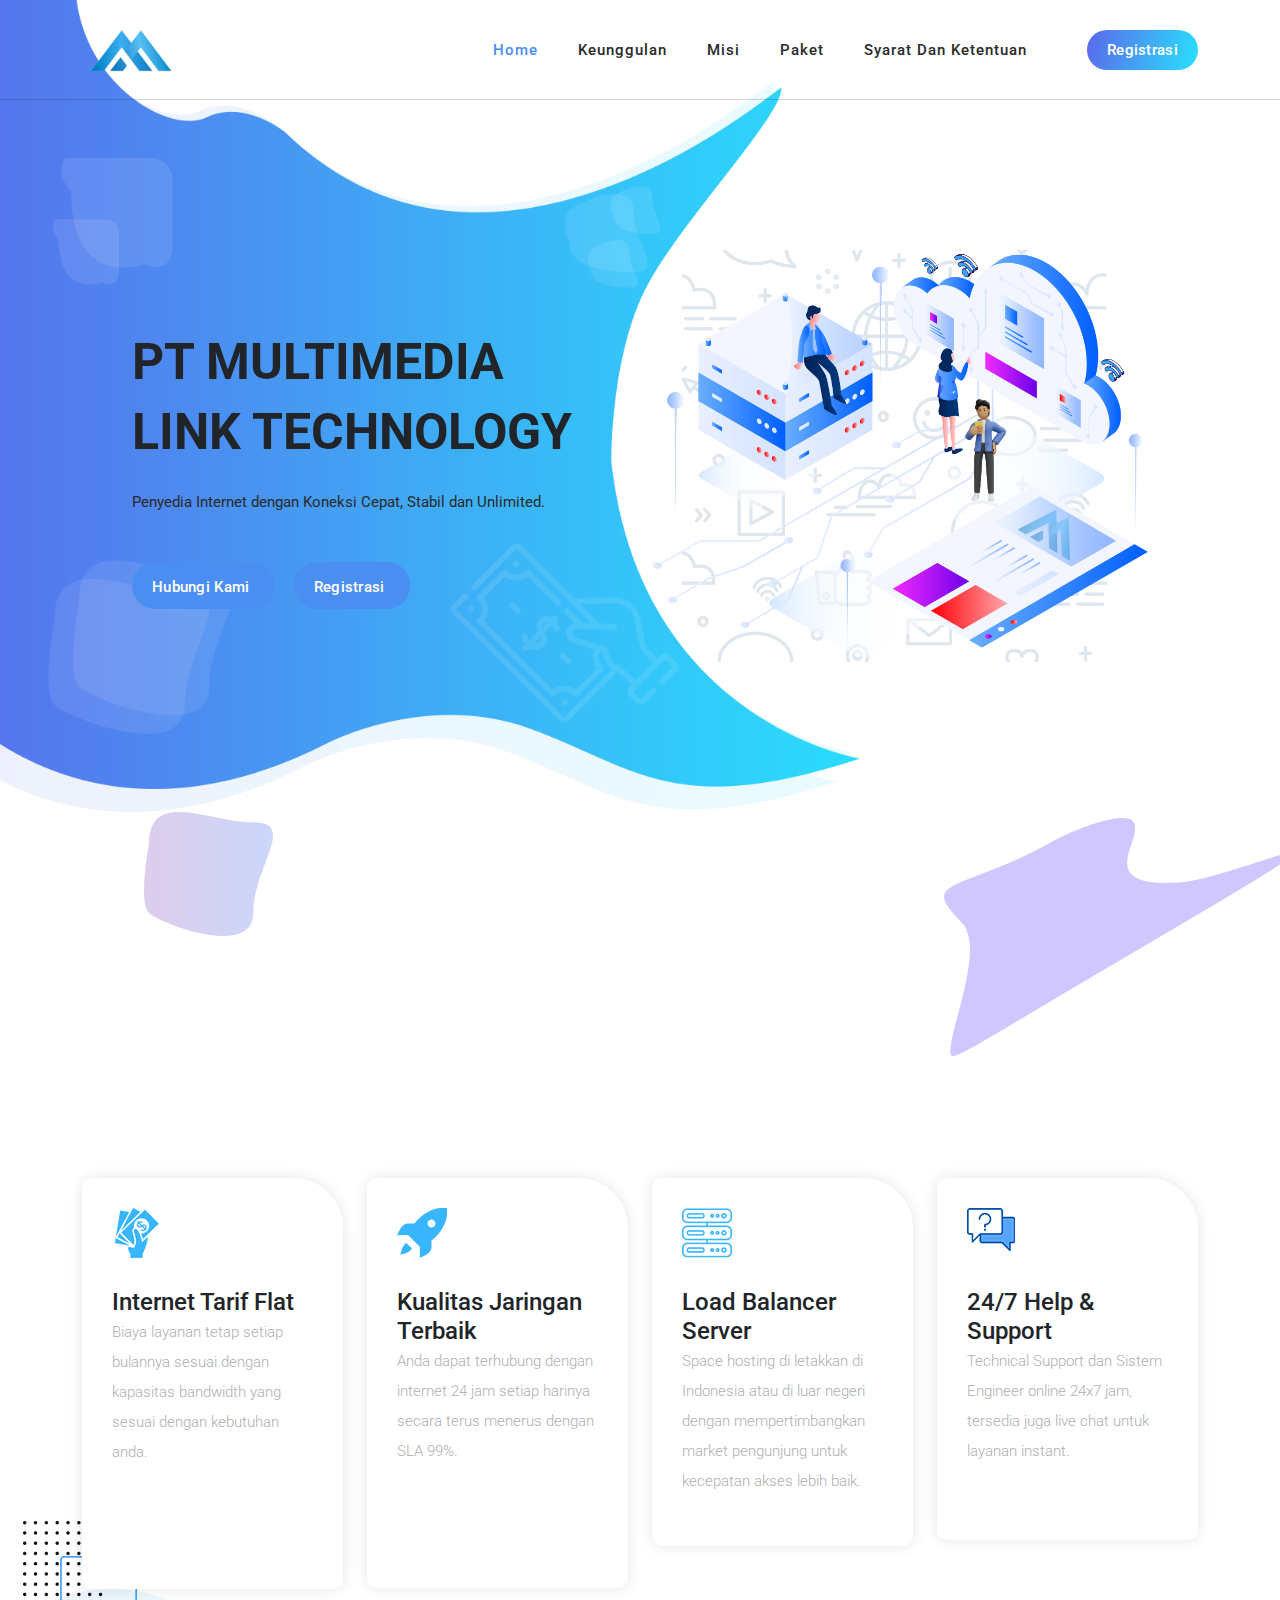
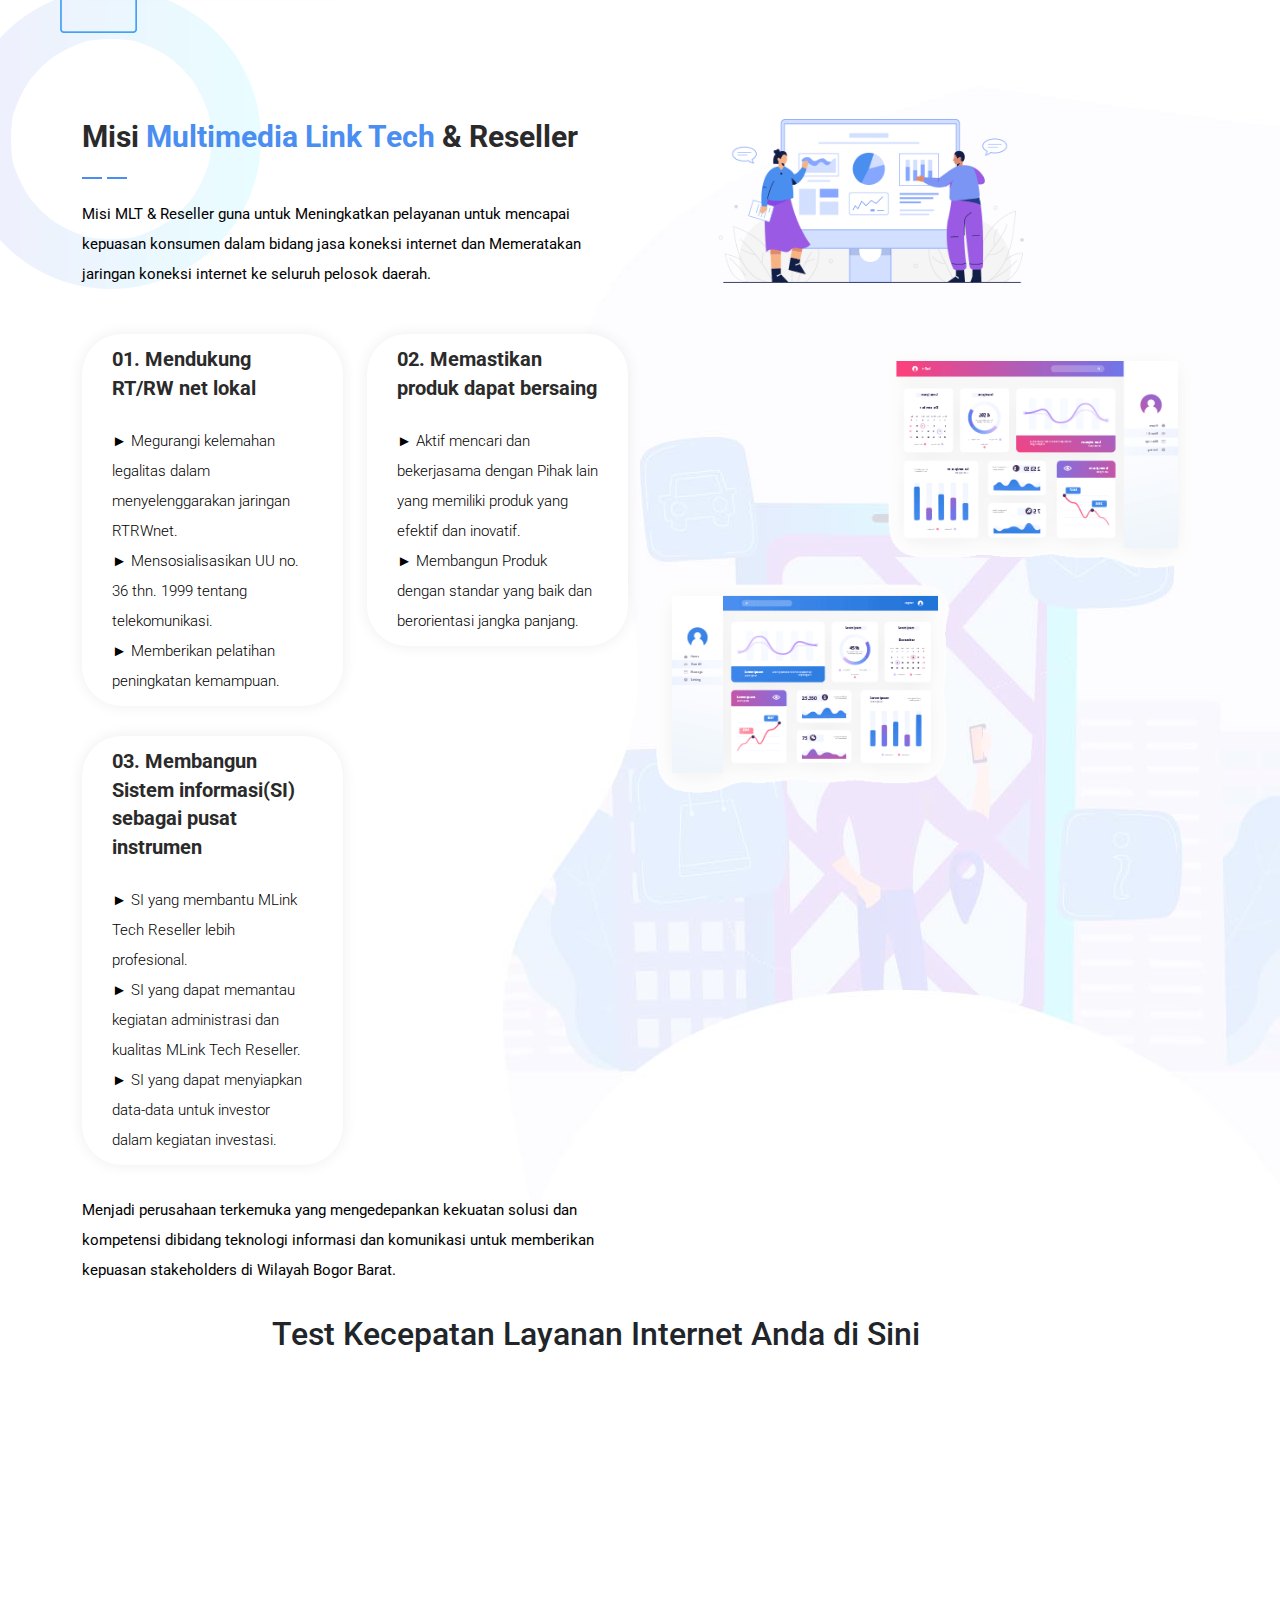
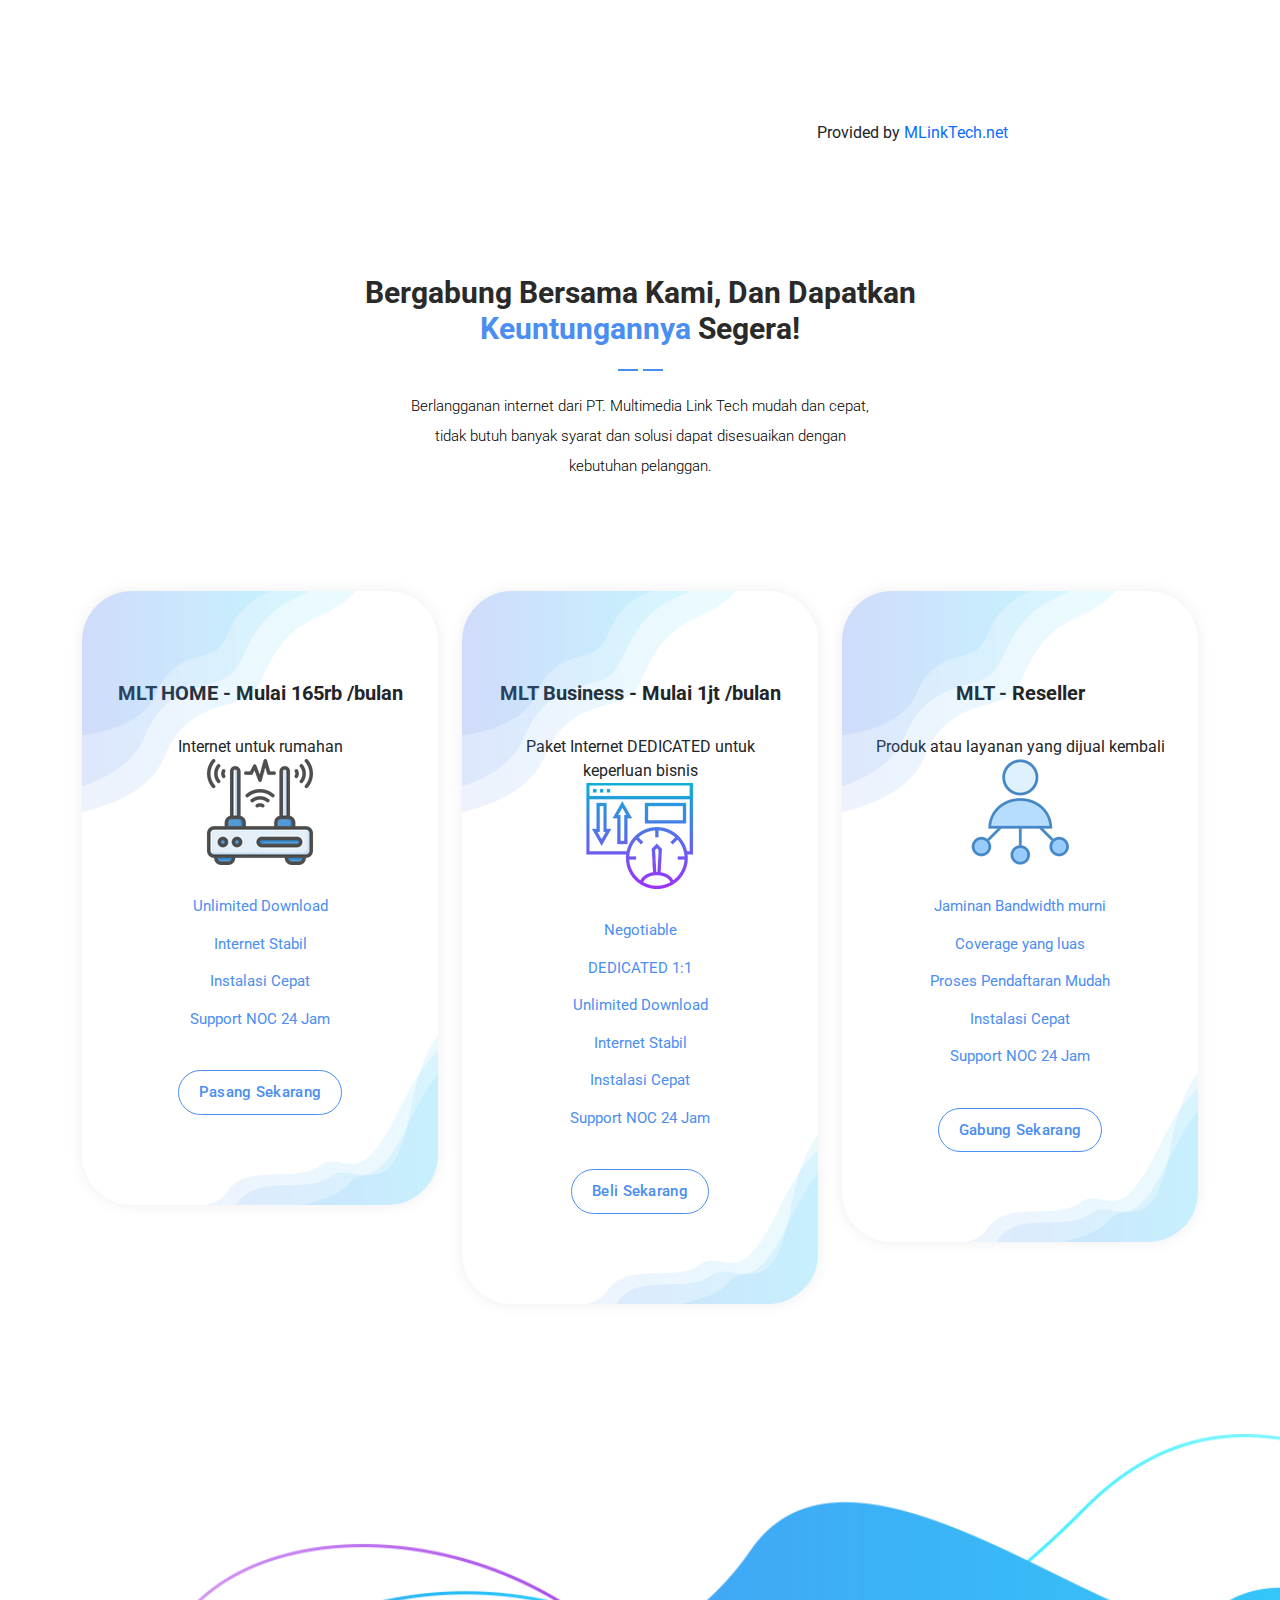
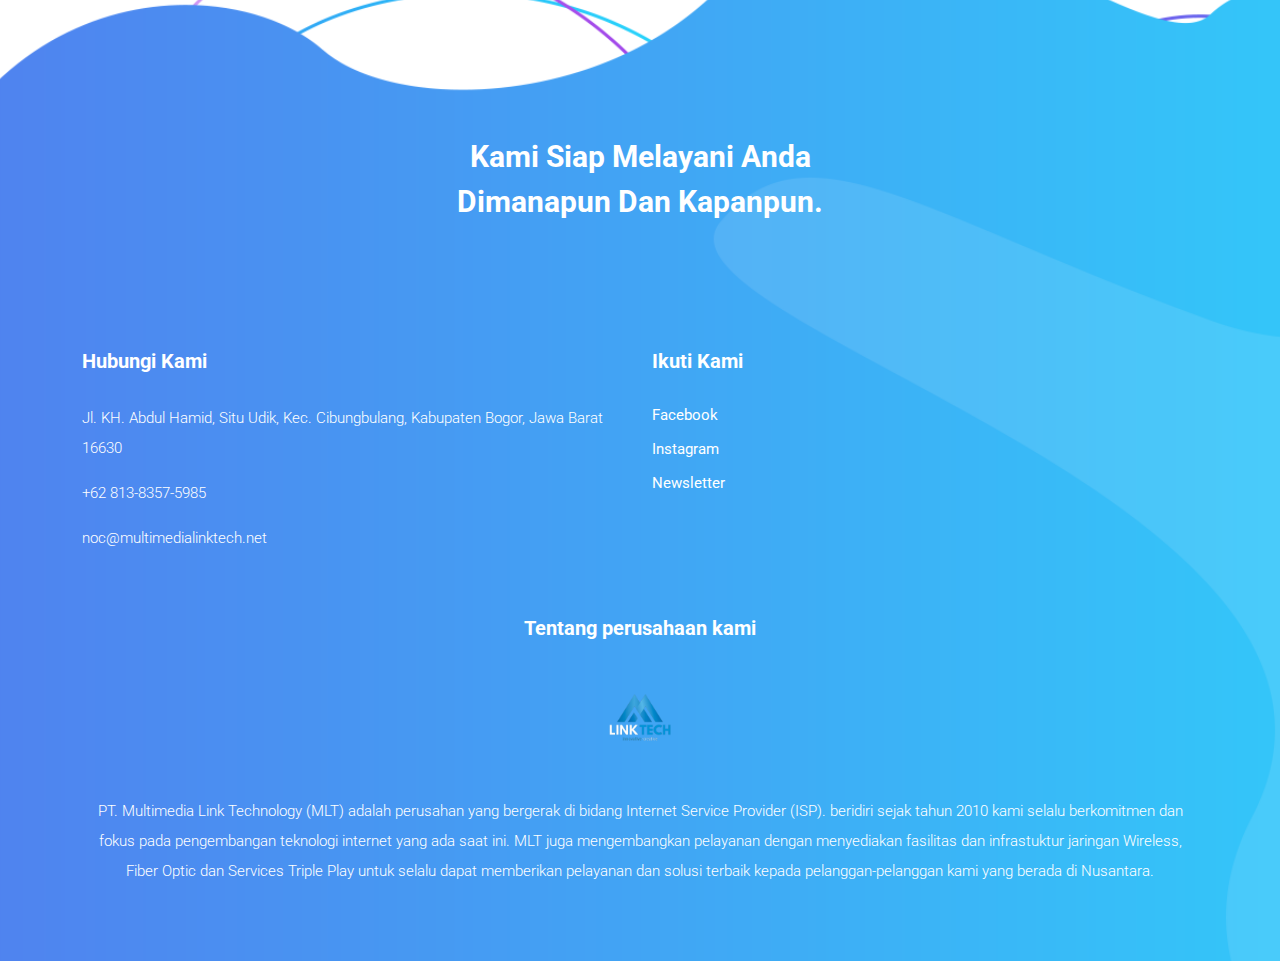
<file: index.html>
<!DOCTYPE html>
<html lang="en">

  <head>

    <meta charset="UTF-8">
    <meta name="viewport" content="width=device-width, initial-scale=1, shrink-to-fit=no">
    <meta name="description" content="">
    <meta name="author" content="">
    <link href="assets/images/logo1.png" rel="icon" type="image/x-icon" />
    <link rel="preconnect" href="https://fonts.googleapis.com">
    <link rel="preconnect" href="https://fonts.gstatic.com" crossorigin>
    <link href="https://fonts.googleapis.com/css2?family=Roboto:wght@100;300;400;500;700;900&display=swap" rel="stylesheet">

    <title>PT MULTIMEDIA LINK TECH</title>

    <!-- Bootstrap core CSS -->
    <link href="vendor/bootstrap/css/bootstrap.min.css" rel="stylesheet">


    <!-- Additional CSS Files -->
    <link rel="stylesheet" href="https://use.fontawesome.com/releases/v5.8.1/css/all.css" integrity="sha384-50oBUHEmvpQ+1lW4y57PTFmhCaXp0ML5d60M1M7uH2+nqUivzIebhndOJK28anvf" crossorigin="anonymous">
    <link rel="stylesheet" href="assets/css/templatemo-chain-app-dev.css">
    <link rel="stylesheet" href="assets/css/animated.css">
    <link rel="stylesheet" href="assets/css/owl.css">

  </head>

<body>

  <!-- ***** Preloader Start ***** -->
  <div id="js-preloader" class="js-preloader">
    <div class="preloader-inner">
      <span class="dot"></span>
      <div class="dots">
        <span></span>
        <span></span>
        <span></span>
      </div>
    </div>
  </div>
  <!-- ***** Preloader End ***** -->

  <!-- ***** Header Area Start ***** -->
  <header class="header-area header-sticky wow slideInDown" data-wow-duration="0.75s" data-wow-delay="0s">
    <div class="container">
      <div class="row">
        <div class="col-12">
          <nav class="main-nav">
            <!-- ***** Logo Start ***** -->
            <a href="https://multimedialinktech.github.io/reseller/index.html" class="logo">
              <img src="assets/images/logo2.png" alt="Multimedia Link Technology">
            </a>
            <!-- ***** Logo End ***** -->
            <!-- ***** Menu Start ***** -->
            <ul class="nav">
              <li class="scroll-to-section"><a href="#top" class="active">Home</a></li>
              <li class="scroll-to-section"><a href="#keunggulan">Keunggulan</a></li>
              <li class="scroll-to-section"><a href="#misi">Misi</a></li>
              <li class="scroll-to-section"><a href="#paket">Paket</a></li>
              <li class="scroll-to-section"><a href="sdk.html">Syarat dan Ketentuan</a></li>
              <li><div class="gradient-button"><a id="modal_trigger" href="#modal"><i class="fa fa-sign-in-alt"></i> Registrasi</a></div></li> 
            </ul>        
            <a class='menu-trigger'>
                <span>Menu</span>
            </a>
            <!-- ***** Menu End ***** -->
          </nav>
        </div>
      </div>
    </div>
  </header>
  <!-- ***** Header Area End ***** -->
  
  <div id="modal" class="popupContainer" style="display:none;">
    <div class="popupHeader">
        <span class="header_title">Registrasi</span>
        <span class="modal_close"><i class="fa fa-times"></i></span>
    </div>

    <section class="popupBody">
        <!-- Social Login -->
        <div class="social_login">
            <div class="">
                <a href="form.html" class="social_box fb">
                    <span class="icon"><i class="fas fa-home"></i></span>
                    <span class="icon_title">Paket Rumahan</span>

                </a>
                
                <a href="/formddct.html" class="social_box fb">
                    <span class="icon"><i class="fas fa-business-time"></i></span>
                    <span class="icon_title">Pakes Bisnis</span>

                </a>

                <a href="form.html" class="social_box fb">
                    <span class="icon"><i class="fas fa-satellite-dish"></i></span>
                    <span class="icon_title">Reseller</span>
                </a>
            </div>

            
        </div>
        
    </section>
</div>

  <div class="main-banner wow fadeIn" id="top" data-wow-duration="1s" data-wow-delay="0.5s">
    <div class="container">
      <div class="row">
        <div class="col-lg-12">
          <div class="row">
            <div class="col-lg-6 align-self-center">
              <div class="left-content show-up header-text wow fadeInLeft" data-wow-duration="1s" data-wow-delay="1s">
                <div class="row">
                  <div class="col-lg-12">
                      <br>
                    <h2>PT MULTIMEDIA LINK TECHNOLOGY</h2>
                    <p>Penyedia Internet dengan Koneksi Cepat, Stabil dan Unlimited.</p>
                  </div>
                  <div class="col-lg-12">
                    <div class="white-button first-button scroll-to-section">
                      <a href="https://wa.me/6281383575985">Hubungi Kami <i class="fab fas fa-phone"></i></a>
                    </div>
                    <div class="white-button scroll-to-section">
                      <a href="form.html">Registrasi <i class="fab fas fa-user-plus"></i></a>
                    </div>
                  </div>
                </div>
              </div>
            </div>
            <div class="col-lg-6">
              <div class="right-image wow fadeInRight" data-wow-duration="1s" data-wow-delay="0.5s">
                <img src="assets/images/hp4.png" alt="yang download anak monyet">
              </div>
            </div>
          </div>
        </div>
      </div>
    </div>
  </div>

  <div id="keunggulan" class="services section">
    <div class="container">
      <div class="row">
        <div class="col-lg-8 offset-lg-2">
          <div class="section-heading  wow fadeInDown" data-wow-duration="1s" data-wow-delay="0.5s">
            <h4>Keunggulan yang didapat dengan bermitra bersama</h4><h4><em>PT. MLINK TECH</em></h4>
            <img src="assets/images/heading-line-dec.png" alt="">
            <p>Solusi Internet

Cepat, Berkelas, dan Cerdas untuk Aktivitas Tanpa Batas.</p>
          </div>
        </div>
      </div>
    </div>
    <div class="container">
      <div class="row">
        <div class="col-lg-3">
          <div class="service-item first-service">
            <div class="icon"></div>
            <h4>Internet Tarif Flat</h4>
            <p>Biaya layanan tetap setiap bulannya sesuai dengan kapasitas bandwidth yang sesuai dengan kebutuhan anda.</p>
            <div class="text-button">
              <br><br><br>
            </div>
          </div>
        </div>
        <div class="col-lg-3">
          <div class="service-item second-service">
            <div class="icon"></div>
            <h4>Kualitas Jaringan Terbaik</h4>
            <p>Anda dapat terhubung dengan internet 24 jam setiap harinya secara terus menerus dengan SLA 99%.</p>
            <div class="text-button">
              <br><br><br>
            </div>
          </div>
        </div>
        <div class="col-lg-3">
          <div class="service-item third-service">
            <div class="icon"></div>
            <h4>Load Balancer Server</h4>
            <p>Space hosting di letakkan di Indonesia atau di luar negeri dengan mempertimbangkan market pengunjung untuk kecepatan akses lebih baik.</p>
            <div class="text-button">
            </div>
          </div>
        </div>
        <div class="col-lg-3">
          <div class="service-item fourth-service">
            <div class="icon"></div>
            <h4>24/7 Help &amp; Support</h4>
            <p>Technical Support dan Sistem Engineer online 24x7 jam, tersedia juga live chat untuk layanan instant.</p>
            <div class="text-button">
              <br>
            </div>
          </div>
        </div>
      </div>
    </div>
  </div>

  <div id="misi" class="about-us section">
    <div class="container">
      <div class="row">
        <div class="col-lg-6 align-self-center">
          <div class="section-heading">
            <h4>Misi <em>Multimedia Link Tech</em> &amp; Reseller</h4>
            <img src="assets/images/heading-line-dec.png" alt="">
            <p style="color:black;"><strong>Misi MLT &amp; Reseller guna untuk Meningkatkan pelayanan untuk mencapai kepuasan konsumen dalam bidang jasa koneksi internet dan Memeratakan jaringan koneksi internet ke seluruh pelosok daerah.</strong></p>
          </div>
          <div class="row">
            <div class="col-lg-6">
              <div class="box-item">
                <h4><a href="#">01. Mendukung RT/RW net lokal</a></h4><br>
                <p style="color:black;">► Megurangi kelemahan legalitas dalam menyelenggarakan jaringan RTRWnet.</p>
                <p style="color:black;">► Mensosialisasikan UU no. 36 thn. 1999 tentang telekomunikasi.</p>
                <p style="color:black;">► Memberikan pelatihan peningkatan kemampuan.</p>
              </div>
            </div>
            <div class="col-lg-6">
              <div class="box-item">
                <h4><a href="#">02. Memastikan produk dapat bersaing</a></h4><br>
                <p style="color:black;">► Aktif mencari dan bekerjasama dengan Pihak lain yang memiliki produk yang efektif dan inovatif.</p>
                <p style="color:black;">► Membangun Produk dengan standar yang baik dan berorientasi jangka panjang.</p>
              </div>
            </div>
            <div class="col-lg-6">
              <div class="box-item">
                <h4><a href="#">03. Membangun Sistem informasi(SI) sebagai pusat instrumen</a></h4><br>
                <p style="color:black;">► SI yang membantu MLink Tech Reseller lebih profesional.</p>
                <p style="color:black;">► SI yang dapat memantau kegiatan administrasi dan kualitas MLink Tech Reseller.</p>
                <p style="color:black;">► SI yang dapat menyiapkan data-data untuk investor dalam kegiatan investasi.</p>
              </div>
            </div>
            
            <div class="col-lg-12">
              <p style="color:black;"><strong>Menjadi perusahaan terkemuka yang mengedepankan kekuatan solusi dan kompetensi dibidang teknologi informasi dan komunikasi untuk memberikan kepuasan stakeholders di Wilayah Bogor Barat.</strong></p>
              <div class="gradient-button">
                
              </div>
              
            </div>
          </div>
        </div>
        <div class="col-lg-6">
          <div class="right-image">
            <img src="assets/images/about-right-dec.png" alt="">
          </div>
        </div>
      </div>
    </div>
  </div>

    <div id="speedtest" class="speedtest">
    <div class="container">
      <div class="row">
        <div class="col-lg-8 offset-lg-2">
          <div class="section-heading">
              <h2 class="elementor-heading-title elementor-size-default">Test Kecepatan Layanan Internet Anda di Sini</h2>
              <!--OST Widget code start--><div style="text-align:right;"><div style="min-height:360px;"><div style="width:100%;height:0;padding-bottom:50%;position:relative;"><iframe style="border:none;position:absolute;top:0;left:0;width:100%;height:100%;min-height:360px;border:none;overflow:hidden !important;" src="//openspeedtest.com/speedtest"></iframe></div></div>Provided by <a href="https://reseller.multimedialinktech.net">MLinkTech.net</a></div><!-- OST Widget code end -->
          </div>
        </div>
      </div>
    </div>
  </div>
  
  <div id="paket" class="pricing-tables">
    <div class="container">
      <div class="row">
        <div class="col-lg-8 offset-lg-2">
          <div class="section-heading">
            <h4>Bergabung bersama kami, dan dapatkan <em>keuntungannya</em> segera!</h4>
            <img src="assets/images/heading-line-dec.png" alt="">
            <p style="color:black;">Berlangganan internet dari PT. Multimedia Link Tech mudah dan cepat, tidak butuh banyak syarat  dan solusi dapat disesuaikan dengan kebutuhan pelanggan.</p>
          </div>
        </div>
        <div class="col-lg-4">
          <div class="pricing-item-regular">
            <span class="price"></span>
            <h4>MLT HOME - Mulai 165rb /bulan</h4>
            <li>Internet untuk rumahan<li>
            <div class="icon">
              <img src="assets/images/modem2.png" alt="">
            </div>
            <ul>
              <li>Unlimited Download</li>
              <li>Internet Stabil</li>
              <li>Instalasi Cepat</li>
              <li>Support NOC 24 Jam</li>
            </ul>
            <div class="border-button">
              <a href="form.html">Pasang Sekarang</a>
            </div>
          </div>
        </div>
        <div class="col-lg-4">
          <div class="pricing-item-regular">
            <span class="price"></span>
            <h4>MLT Business - Mulai 1jt /bulan</h4>
            <li>Paket Internet DEDICATED untuk keperluan bisnis<li>
            <div class="icon">
              <img src="assets/images/dedi.png" alt="">
            </div>
            <ul>
              <li>Negotiable</li>
              <li>DEDICATED 1:1</li>
              <li>Unlimited Download</li>
              <li>Internet Stabil</li>
              <li>Instalasi Cepat</li>
              <li>Support NOC 24 Jam</li>
            </ul>
            <div class="border-button">
              <a href="/formddct.html">Beli Sekarang</a>
            </div>
          </div>
        </div>
        <div class="col-lg-4">
          <div class="pricing-item-regular">
            <span class="price"></span>
            <h4>MLT - Reseller</h4>
            <li>Produk atau layanan yang dijual kembali</li>
            <div class="icon">
              <img src="assets/images/resell.png" alt="">
            </div>
            <ul>
              <li>Jaminan Bandwidth murni</li>
              <li>Coverage yang luas</li>
              <li>Proses Pendaftaran Mudah</li>
              <li>Instalasi Cepat</li>
              <li>Support NOC 24 Jam</li>
            </ul>
            <div class="border-button">
              <a href="#">Gabung Sekarang</a>
            </div>
          </div>
        </div>
      </div>
    </div>
  </div> 

  <footer>
    <div class="container">
      <div class="row">
        <div class="col-lg-6 offset-lg-3">
          <div class="section-heading">
            <h4>Kami Siap Melayani anda Dimanapun dan Kapanpun.</h4>
          </div>
        </div>
        <div class="col-lg-3 offset-lg-2">
          <form id="search" action="#" method="GET">
            <div class="row">
              <div class="col-lg-3 col-sm-2">
               
              </div>
            </div>
          </form>
        </div>
      </div>
      <div class="row">
        <div class="col-lg-6">
          <div class="footer-widget">
            <h4>Hubungi Kami</h4>
            <p><a href="https://goo.gl/maps/cGjqYvw1iBmqcQEF6">Jl. KH. Abdul Hamid, Situ Udik, Kec. Cibungbulang, Kabupaten Bogor, Jawa Barat 16630</p>
            <p><a href="https://wa.me/6281383575985">+62 813-8357-5985</a></p>
            <p><a href="mailto:noc@multimedialinktech.net">noc@multimedialinktech.net</a></p>
          </div>
        </div>
        
        <div class="col-lg-6">
          <div class="footer-widget">
            <h4>Ikuti Kami</h4>
            <ul>
              <li><a href="https://www.facebook.com/profile.php?id=100069155465510"><i class="fab fa-facebook-square"></i>  Facebook</a></li>
              <li><a href="https://www.instagram.com/m_linktech"><i class="fab fa-instagram"></i>  Instagram</a></li>
              <li><a href="mailto:noc@multimedialinktech.net"><i class="fas fa-envelope"></i>  Newsletter</a></li>
            </ul>
          </div>
        </div>
        
        <div class="col-lg-12 text-center">
          <div class="footer-widget">
                            <br>              <br>
            <h4>Tentang perusahaan kami</h4>
            <div class="logo">
              <img src="assets/images/logo-baru-footer.png" alt="">
            </div>
            <p>PT. Multimedia Link Technology (MLT) adalah perusahan yang bergerak di bidang Internet Service Provider (ISP). beridiri sejak tahun 2010 kami selalu berkomitmen dan fokus pada pengembangan teknologi internet yang ada saat ini. MLT juga mengembangkan pelayanan dengan menyediakan fasilitas dan infrastuktur jaringan Wireless, Fiber Optic dan Services Triple Play untuk selalu dapat memberikan pelayanan dan solusi terbaik kepada pelanggan-pelanggan kami yang berada di Nusantara.</p>
          </div>
        </div>
        
      </div>
    </div>
  </footer>
  
 
  <!-- Scripts -->
  <script src="vendor/jquery/jquery.min.js"></script>
  <script src="vendor/bootstrap/js/bootstrap.bundle.min.js"></script>
  <script src="assets/js/owl-carousel.js"></script>
  <script src="assets/js/animation.js"></script>
  <script src="assets/js/imagesloaded.js"></script>
  <script src="assets/js/popup.js"></script>
  <script src="assets/js/custom.js"></script>
   <!-- Start of multimedialinktechhelp Zendesk Widget script -->
<script id="ze-snippet" src="https://static.zdassets.com/ekr/snippet.js?key=1b640377-c819-483d-b6f2-8d6ab91c5520"> </script>
<!-- End of multimedialinktechhelp Zendesk Widget script -->
</body>
</html>
</file>
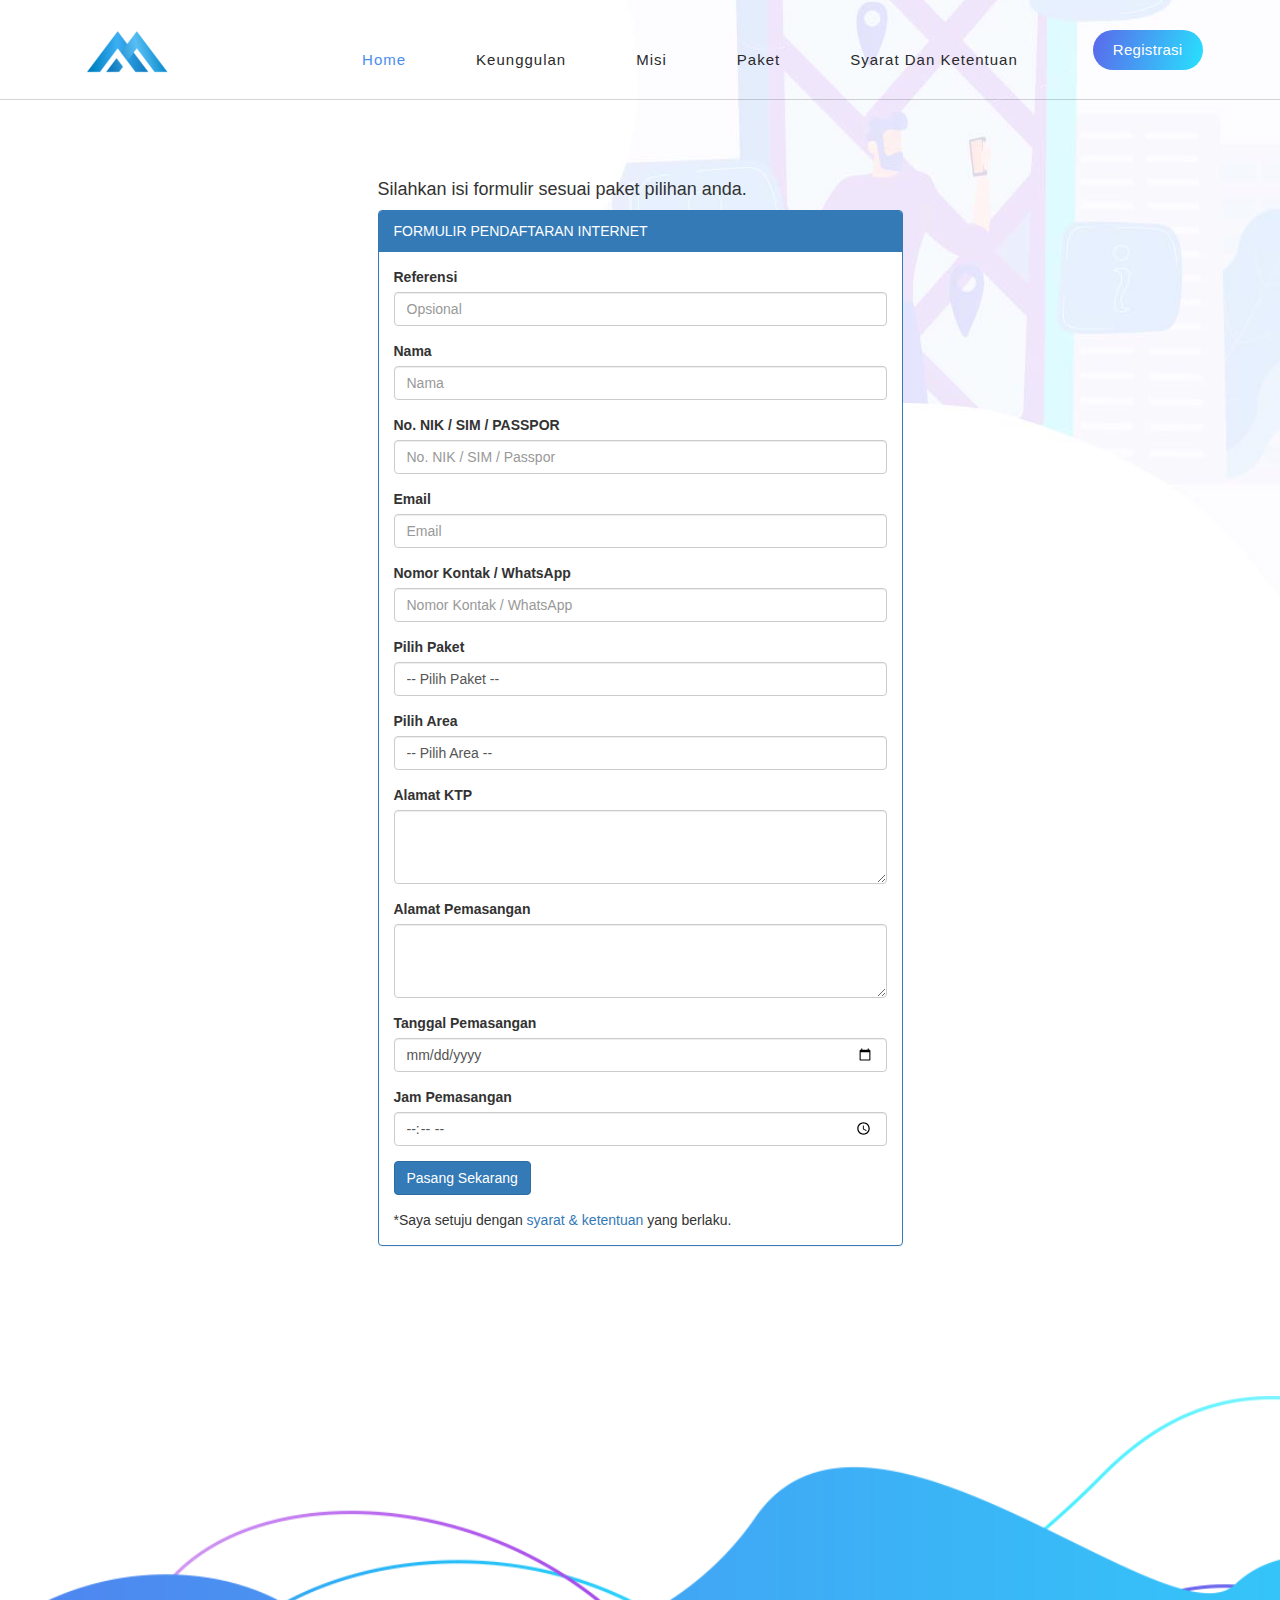
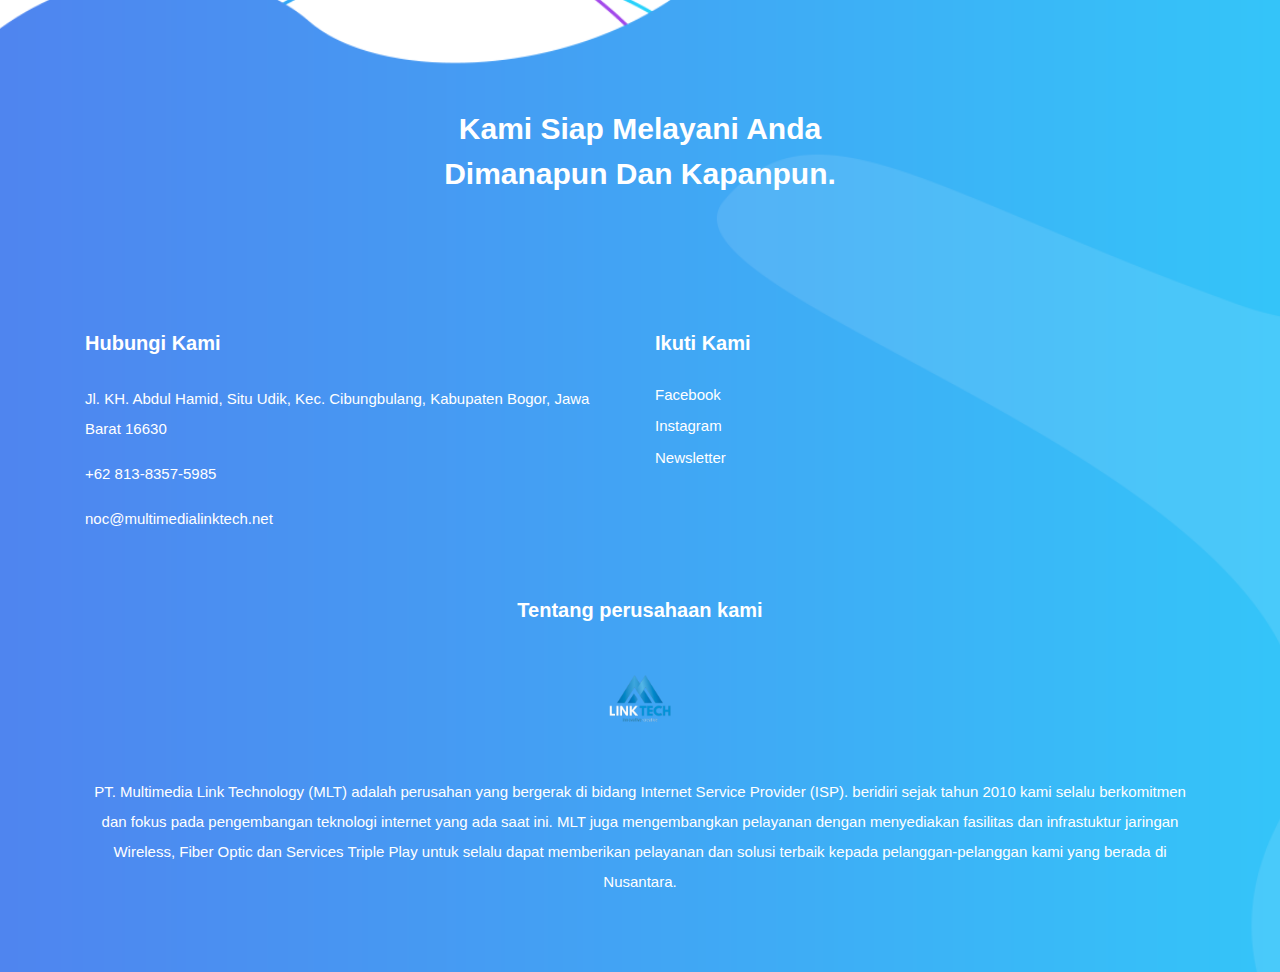
<file: form.html>
<!DOCTYPE html>
<html lang="en">

  <head>

    <meta charset="UTF-8">
    <meta name="viewport" content="width=device-width, initial-scale=1, shrink-to-fit=no">
    <meta name="description" content="">
    <meta name="author" content="">
    <link rel="preconnect" href="https://fonts.googleapis.com">
    <link rel="preconnect" href="https://fonts.gstatic.com" crossorigin>
    <link href="https://fonts.googleapis.com/css2?family=Roboto:wght@100;300;400;500;700;900&display=swap" rel="stylesheet">

    <title>PT MULTIMEDIA LINK TECH</title>

    <!-- Bootstrap core CSS -->
    <link href="vendor/bootstrap/css/bootstrap.min.css" rel="stylesheet">


    <!-- Additional CSS Files -->
    <link rel="stylesheet" href="https://use.fontawesome.com/releases/v5.8.1/css/all.css" integrity="sha384-50oBUHEmvpQ+1lW4y57PTFmhCaXp0ML5d60M1M7uH2+nqUivzIebhndOJK28anvf" crossorigin="anonymous">
    <link rel="stylesheet" href="assets/css/templatemo-chain-app-dev.css">
    <link rel="stylesheet" href="assets/css/animated.css">
    <link rel="stylesheet" href="assets/css/owl.css">
    <link rel="stylesheet" type="text/css" href="https://stackpath.bootstrapcdn.com/bootstrap/3.4.1/css/bootstrap.min.css">
      <script type="text/javascript" src="https://code.jquery.com/jquery-1.12.4.min.js"></script>
      <script type="text/javascript" src="https://stackpath.bootstrapcdn.com/bootstrap/3.4.1/js/bootstrap.min.js"></script>

  </head>

<body>

  <!-- ***** Preloader Start ***** -->
  <div id="js-preloader" class="js-preloader">
    <div class="preloader-inner">
      <span class="dot"></span>
      <div class="dots">
        <span></span>
        <span></span>
        <span></span>
      </div>
    </div>
  </div>
  <!-- ***** Preloader End ***** -->

  <!-- ***** Header Area Start ***** -->
  <header class="header-area header-sticky wow slideInDown" data-wow-duration="0.75s" data-wow-delay="0s">
    <div class="container">
      <div class="row">
        <div class="col-12">
          <nav class="main-nav">
            <!-- ***** Logo Start ***** -->
            <a href="index.html" class="logo">
              <img src="assets/images/logo2.png" alt="Chain App Dev">
            </a>
            <!-- ***** Logo End ***** -->
            <!-- ***** Menu Start ***** -->
            <ul class="nav">
              <li class="scroll-to-section"><a href="index.html" class="active">Home</a></li>
              <li class="scroll-to-section"><a href="index.html">Keunggulan</a></li>
              <li class="scroll-to-section"><a href="index.html">Misi</a></li>
              <li class="scroll-to-section"><a href="index.html">Paket</a></li>
              <li class="scroll-to-section"><a href="sdkhome.html">Syarat dan Ketentuan</a></li>
              <li><div class="gradient-button"><a id="modal_trigger" href="#modal"><i class="fa fa-sign-in-alt"></i> Registrasi</a></div></li> 
            </ul>        
            <a class='menu-trigger'>
                <span>Menu</span>
            </a>
            <!-- ***** Menu End ***** -->
          </nav>
        </div>
      </div>
    </div>
  </header>
  <!-- ***** Header Area End ***** -->
  
  <div id="modal" class="popupContainer" style="display:none;">
    <div class="popupHeader">
        <span class="header_title">Registrasi</span>
        <span class="modal_close"><i class="fa fa-times"></i></span>
    </div>

    <section class="popupBody">
        <!-- Social Login -->
        <div class="social_login">
            <div class="">
                <a href="index.html" class="social_box fb">
                    <span class="icon"><i class="fas fa-home"></i></span>
                    <span class="icon_title">Paket Rumahan</span>

                </a>
                
                <a href="index.html" class="social_box fb">
                    <span class="icon"><i class="fas fa-business-time"></i></span>
                    <span class="icon_title">Pakes Bisnis</span>

                </a>

                <a href="index.html" class="social_box fb">
                    <span class="icon"><i class="fas fa-satellite-dish"></i></span>
                    <span class="icon_title">Reseller</span>
                </a>
            </div>

            
        </div>

        <!-- Username & Password Login form -->
        <div class="user_login">
            <form>
                <label>Email / Username</label>
                <input type="text" />
                <br />

                <label>Password</label>
                <input type="password" />
                <br />

                <div class="checkbox">
                    <input id="remember" type="checkbox" />
                    <label for="remember">Remember me on this computer</label>
                </div>

                <div class="action_btns">
                    <div class="one_half"><a href="#" class="btn back_btn"><i class="fa fa-angle-double-left"></i> Back</a></div>
                    <div class="one_half last"><a href="#" class="btn btn_red">Login</a></div>
                </div>
            </form>

            <a href="#" class="forgot_password">Forgot password?</a>
        </div>

        <!-- Register Form -->
        <div class="user_register">
            <form>
                <label>Full Name</label>
                <input type="text" />
                <br />

                <label>Email Address</label>
                <input type="email" />
                <br />

                <label>Password</label>
                <input type="password" />
                <br />

                <div class="checkbox">
                    <input id="send_updates" type="checkbox" />
                    <label for="send_updates">Send me occasional email updates</label>
                </div>

                <div class="action_btns">
                    <div class="one_half"><a href="#" class="btn back_btn"><i class="fa fa-angle-double-left"></i> Back</a></div>
                    <div class="one_half last"><a href="#" class="btn btn_red">Register</a></div>
                </div>
            </form>
        </div>
    </section>
</div>



  <div id="about" class="about-us section">
    
</div>
            
          </div>
        </div>
      </div>
    </div>
  </div>
 <br><br>
    <div class="container">
        <div class="col-lg-6 col-lg-offset-3">
            <h4>Silahkan isi formulir sesuai paket pilihan anda.</h4>
            <div class="panel panel-primary">
                <div class="panel-heading">
                    FORMULIR PENDAFTARAN INTERNET
                </div>
                <div class="panel-body">
                    <div class="form-group">
                        <label>Referensi</label>
                        <input type="text" name="ref" class="form-control" placeholder="Opsional" id="ref">
                    </div>
                    <div class="form-group">
                        <label>Nama</label>
                        <input type="text" name="name" class="form-control" placeholder="Nama" id="name">
                    </div>
                    <div class="form-group">
                        <label>No. NIK / SIM / PASSPOR</label>
                        <input type="text" name="nik" class="form-control" placeholder="No. NIK / SIM / Passpor" id="nik" no_required>
                    </div>
                    <div class="form-group">
                        <label>Email</label>
                        <input type="email" name="email" class="form-control" placeholder="Email" id="email">
                    </div>
                    <div class="form-group">
                        <label>Nomor Kontak / WhatsApp</label>
                        <input type="text" name="phone" class="form-control" placeholder="Nomor Kontak / WhatsApp" id="phone">
                    </div>
                    <div class="form-group">
                        <label>Pilih Paket</label>
                        <select name="product" class="form-control" id="product">
                            <option value="">-- Pilih Paket --</option>
                            <option value="HOME 10 MBPS">HOME 10 MBPS</option>
                            <option value="HOME 15 MBPS">HOME 15 MBPS</option>
                            <option value="HOME 20 MBPS">HOME 20 MBPS</option>
                            <option value="HOME 25 MBPS">HOME 25 MBPS</option>
                        </select>
                    </div>
                    <div class="form-group">
                        <label>Pilih Area</label>
                        <select name="area" class="form-control" id="area">
                            <option value="">-- Pilih Area --</option>
                            <option value="CITOH">Citoh</option>
                            <option value="Puri Arraya 2">Puri Arraya 2</option>
                            <option value="Permata Hijau Bogor">Permata Hijau Bogor</option>
                            <option value="Buana Regency">Buana Regency</option>
                            <option value="Grand Cahaya Villa">Grand Cahaya Villa</option>
                            <option value="Budiman Asri">Budiman Asri</option>
                            <option value="Mulia Land">Mulia Land</option>
                            <option value="BTN Leuwiliang Permai">BTN Leuwiliang Permai</option>
                            <option value="BTN Leuwiliang Purnasari">BTN Leuwiliang Purnasari</option>
                            <option value="Bale Arsa">Bale Arsa</option>
                            <option value="Kampoeng Sultan">Kampoeng Sultan</option>
                             <option value="Griya Cibungbulang">Griya Cibungbulang</option>
                            <option value="Luar Perumahan">Luar Perumahan</option>
                        </select>
                    </div>
                    <div class="form-group">
                        <label>Alamat KTP</label>
                        <textarea name="description" class="form-control" rows="3" id="description"></textarea>
                    </div>
                  <div class="form-group">
                        <label>Alamat Pemasangan</label>
                        <textarea name="descriptionn" class="form-control" rows="3" id="descriptionn"></textarea>
                    </div>
                    <div class="form-group">
                        <label>Tanggal Pemasangan</label>
                        <input type="date" name="date" class="form-control" id="date">
                    </div>
                    <div class="form-group">
                        <label>Jam Pemasangan</label>
                        <input type="time" name="time" class="form-control" id="time">
                    </div>
                    <div class="form-group">
                        <button class="btn btn-primary send">Pasang Sekarang</button>
                    </div>
                    <span>*Saya setuju dengan <a href="sdk.html">syarat & ketentuan</a> yang berlaku.</span>
                    <div id="text-info"></div>
                </div>
            </div>
        </div>
    </div>

  <footer>
    <div class="container">
      <div class="row">
        <div class="col-lg-6 offset-lg-3">
          <div class="section-heading">
            <h4>Kami Siap Melayani anda Dimanapun dan Kapanpun.</h4>
          </div>
        </div>
        <div class="col-lg-3 offset-lg-2">
          <form id="search" action="#" method="GET">
            <div class="row">
              <div class="col-lg-3 col-sm-2">
               
              </div>
            </div>
          </form>
        </div>
      </div>
      <div class="row">
        <div class="col-lg-6">
          <div class="footer-widget">
            <h4>Hubungi Kami</h4>
            <p><a href="https://goo.gl/maps/cGjqYvw1iBmqcQEF6">Jl. KH. Abdul Hamid, Situ Udik, Kec. Cibungbulang, Kabupaten Bogor, Jawa Barat 16630</p>
            <p><a href="https://wa.me/6281383575985">+62 813-8357-5985</a></p>
            <p><a href="mailto:noc@multimedialinktech.net">noc@multimedialinktech.net</a></p>
          </div>
        </div>
        
        <div class="col-lg-6">
          <div class="footer-widget">
            <h4>Ikuti Kami</h4>
            <ul>
              <li><a href="https://www.facebook.com/profile.php?id=100069155465510"><i class="fab fa-facebook-square"></i>  Facebook</a></li>
              <li><a href="https://www.instagram.com/m_linktech"><i class="fab fa-instagram"></i>  Instagram</a></li>
              <li><a href="mailto:noc@multimedialinktech.net"><i class="fas fa-envelope"></i>  Newsletter</a></li>
            </ul>
          </div>
        </div>
        
        
        <div class="col-lg-12 text-center">
          <div class="footer-widget">
                            <br>              <br>
            <h4>Tentang perusahaan kami</h4>
            <div class="logo">
              <img src="assets/images/logo-baru-footer.png" alt="">
            </div>
            <p>PT. Multimedia Link Technology (MLT) adalah perusahan yang bergerak di bidang Internet Service Provider (ISP). beridiri sejak tahun 2010 kami selalu berkomitmen dan fokus pada pengembangan teknologi internet yang ada saat ini. MLT juga mengembangkan pelayanan dengan menyediakan fasilitas dan infrastuktur jaringan Wireless, Fiber Optic dan Services Triple Play untuk selalu dapat memberikan pelayanan dan solusi terbaik kepada pelanggan-pelanggan kami yang berada di Nusantara.</p>
          </div>
        </div>
        
      </div>
    </div>
  </footer>


  <!-- Scripts -->
  <script>$(document).on('click','.send', function(){
    /* Inputan Formulir */
    var 
        input_ref          = $("#ref").val(),
        input_name          = $("#name").val(),
        input_nik          = $("#nik").val(),
        input_email         = $("#email").val(),
        input_phone         = $("#phone").val(),
        input_product       = $("#product").val(),
        input_area       = $("#area").val(),
        input_description   = $("#description").val(),
        input_descriptionn   = $("#descriptionn").val(),
        input_date   = $("#date").val(),
        input_time   = $("#time").val();
 
    /* Pengaturan Whatsapp */
    var walink      = 'https://api.whatsapp.com/send',
        phone       = '62817420797',
        text        = 'Halo saya ingin Pasang Internet, berikut adalah data saya :',
        text_yes    = 'Pesanan Anda berhasil terkirim.',
        text_no     = 'Isilah formulir terlebih dahulu.';
 
    /* Smartphone Support */
    if (/Android|webOS|iPhone|iPad|iPod|BlackBerry|IEMobile|Opera Mini/i.test(navigator.userAgent)) {
        var walink = 'whatsapp://send';
    }
 
    if(input_name != "" && input_phone != "" && input_product != ""){
        /* Whatsapp URL */
        var checkout_whatsapp = walink + '?phone=' + phone + '&text=' + text + '%0A%0A' +
            '*Referensi* : ' + input_ref + '%0A' +
            '*Nama* : ' + input_name + '%0A' +
            '*No.NIK/SIM* : ' + input_nik + '%0A' +
            '*Alamat Email* : ' + input_email + '%0A' +
            '*Nomor Kontak / Whatsapp* : ' + input_phone + '%0A' +
            '*Produk* : ' + input_product + '%0A' +
            '*Area* : ' + input_area + '%0A' +
            '*Alamat KTP* : ' + input_description + '%0A' +
            '*Alamat Pemasangan* : ' + input_descriptionn + '%0A' +
            '*Tanggal Pemasangan* : ' + input_date + '%0A' +
            '*Jam Pemasangan* : ' + input_time + '%0A' ;
 
        /* Whatsapp Window Open */
        window.open(checkout_whatsapp,'_blank');
        document.getElementById("text-info").innerHTML = '<div class="alert alert-success">'+text_yes+'</div>';
    } else {
        document.getElementById("text-info").innerHTML = '<div class="alert alert-danger">'+text_no+'</div>';
    }
});</script>
  <script src="vendor/jquery/jquery.min.js"></script>
  <script src="vendor/bootstrap/js/bootstrap.bundle.min.js"></script>
  <script src="assets/js/owl-carousel.js"></script>
  <script src="assets/js/animation.js"></script>
  <script src="assets/js/imagesloaded.js"></script>
  <script src="assets/js/popup.js"></script>
  <script src="assets/js/custom.js"></script>
  <!-- Start of multimedialinktechhelp Zendesk Widget script -->
<script id="ze-snippet" src="https://static.zdassets.com/ekr/snippet.js?key=1b640377-c819-483d-b6f2-8d6ab91c5520"> </script>
<!-- End of multimedialinktechhelp Zendesk Widget script -->
</body>
</html>
</file>
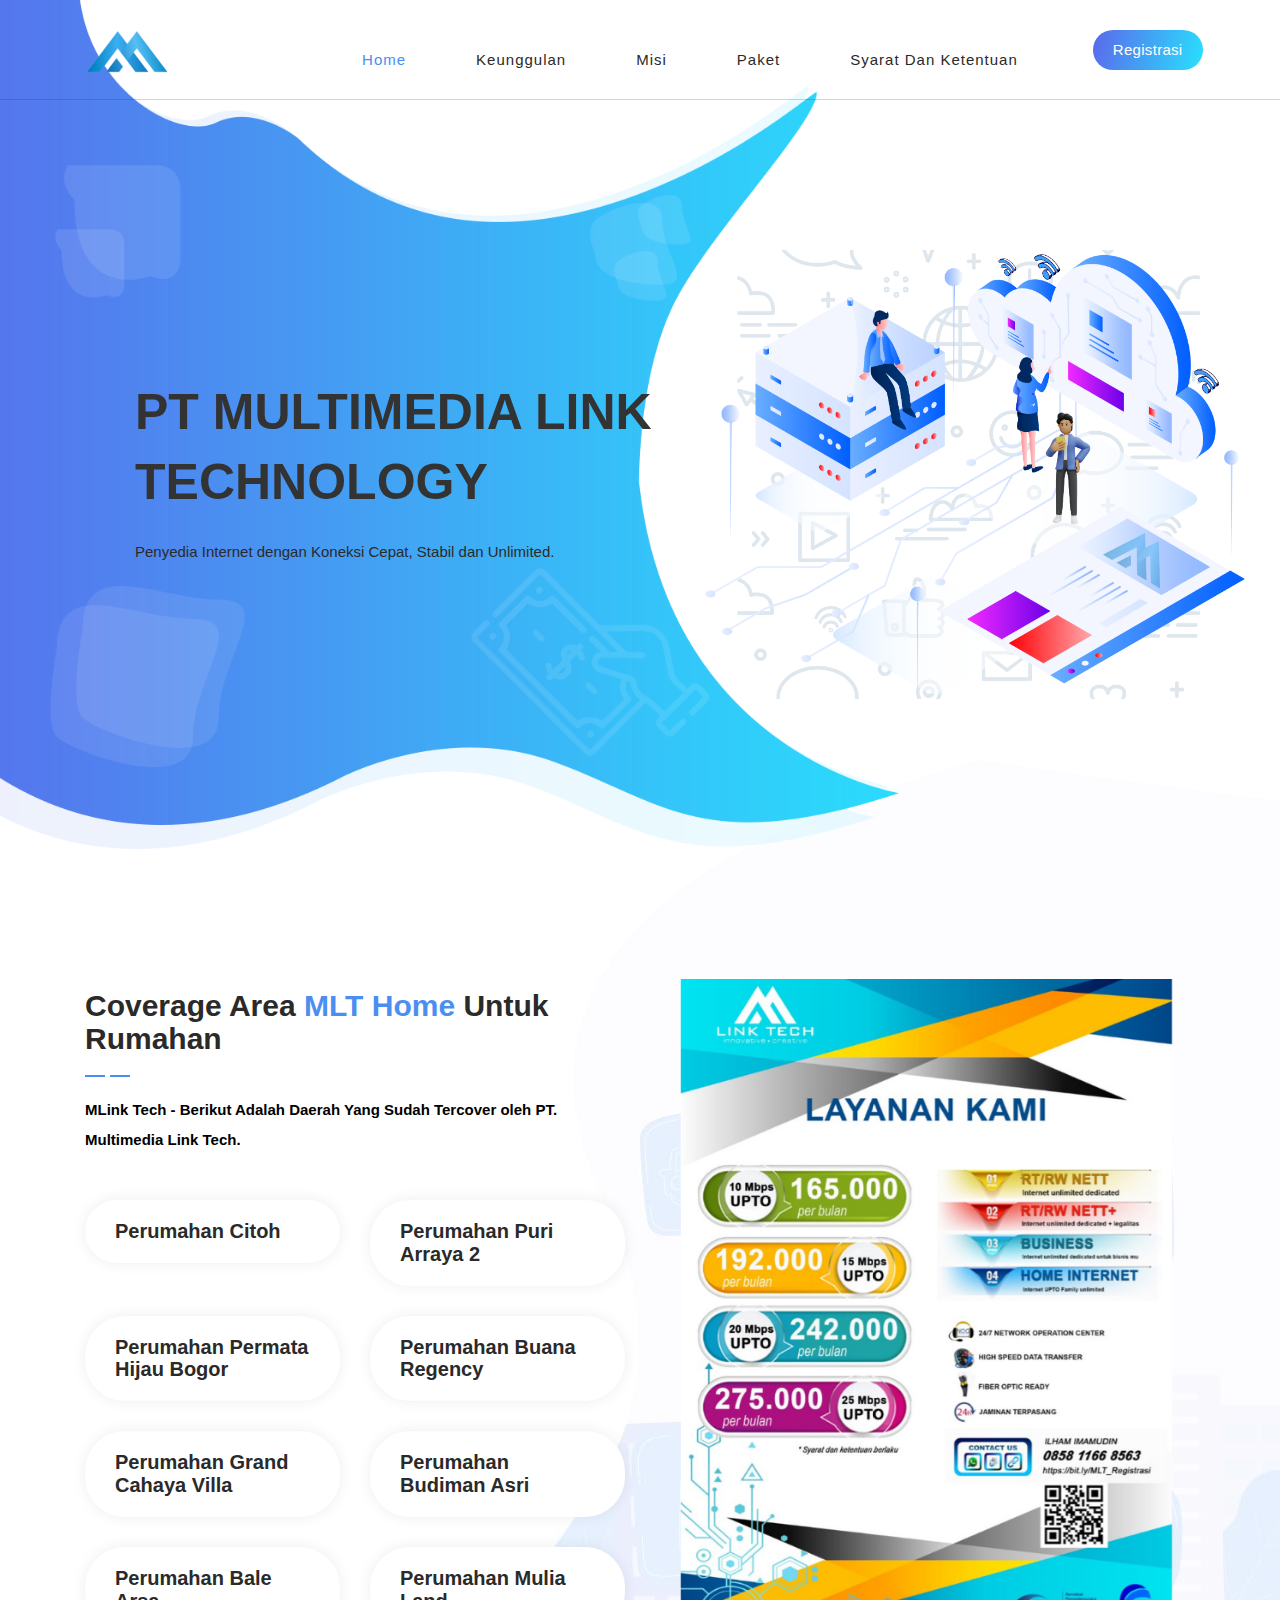
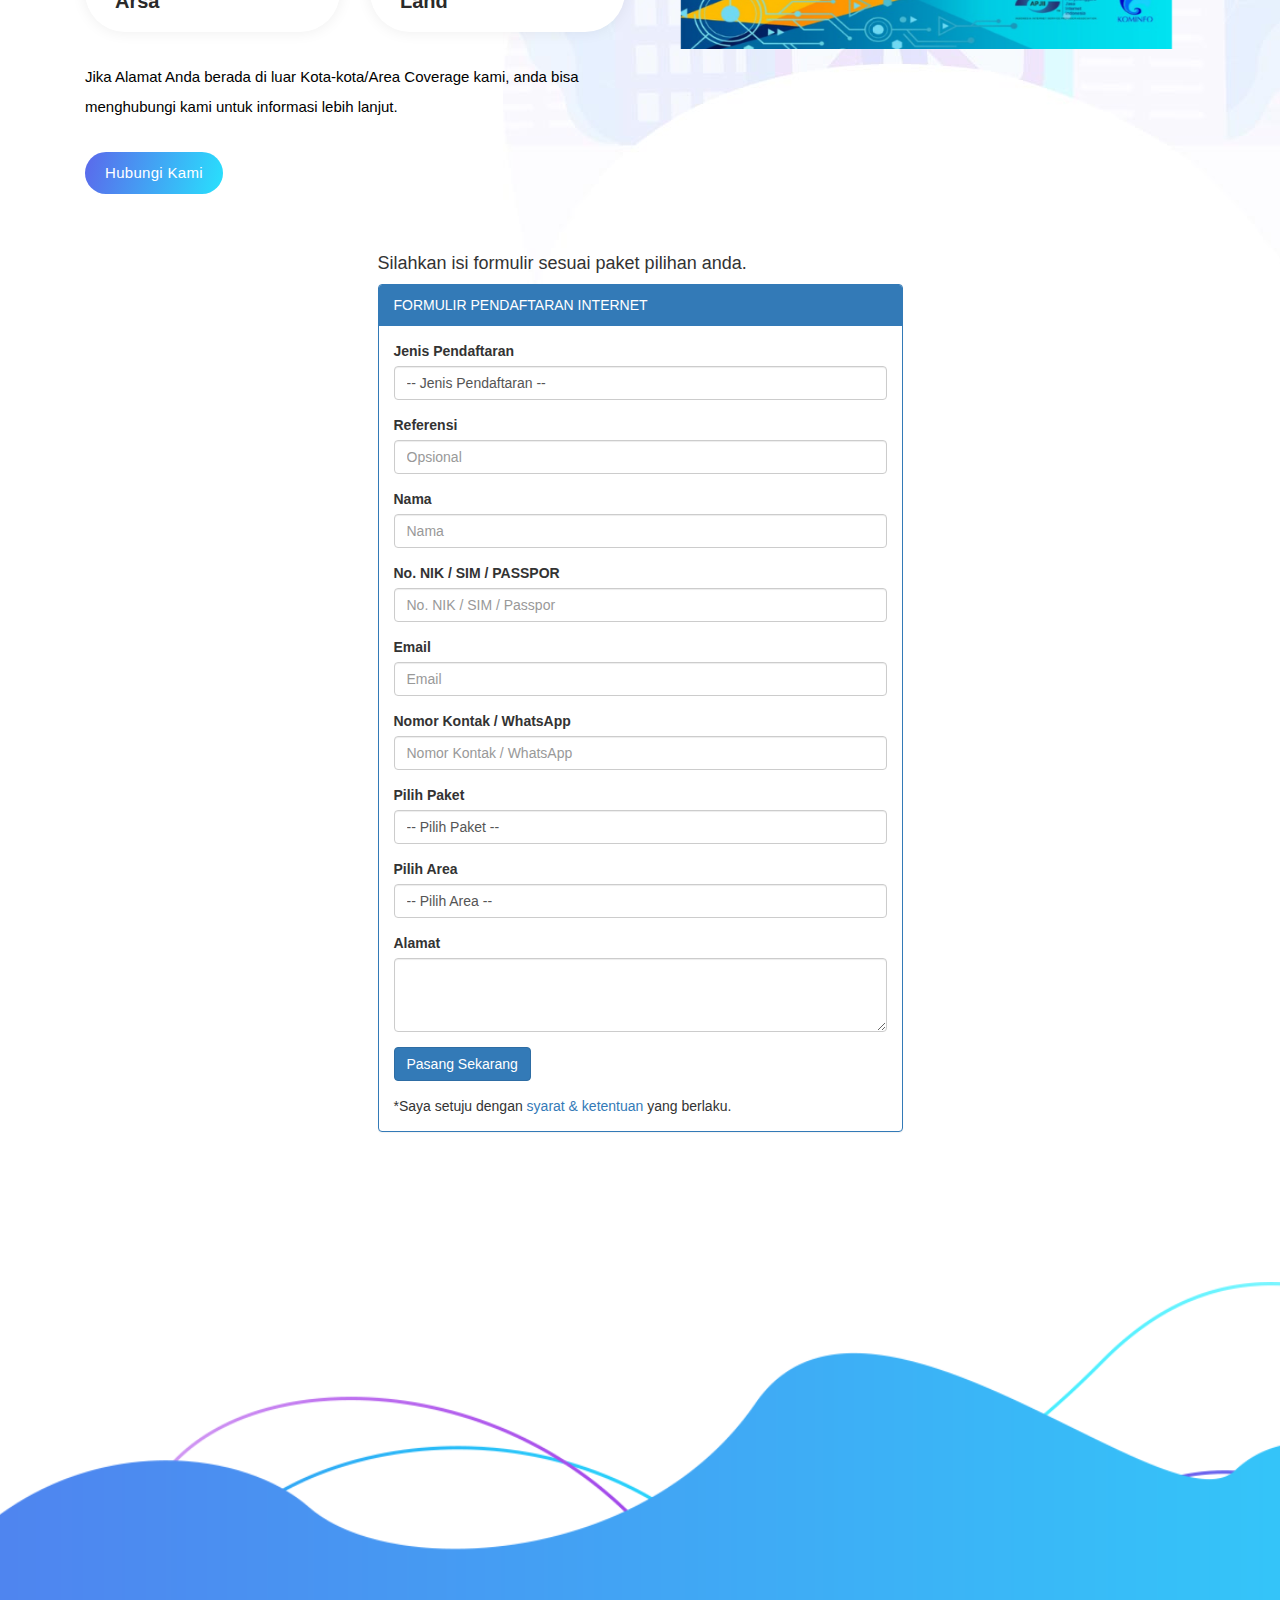
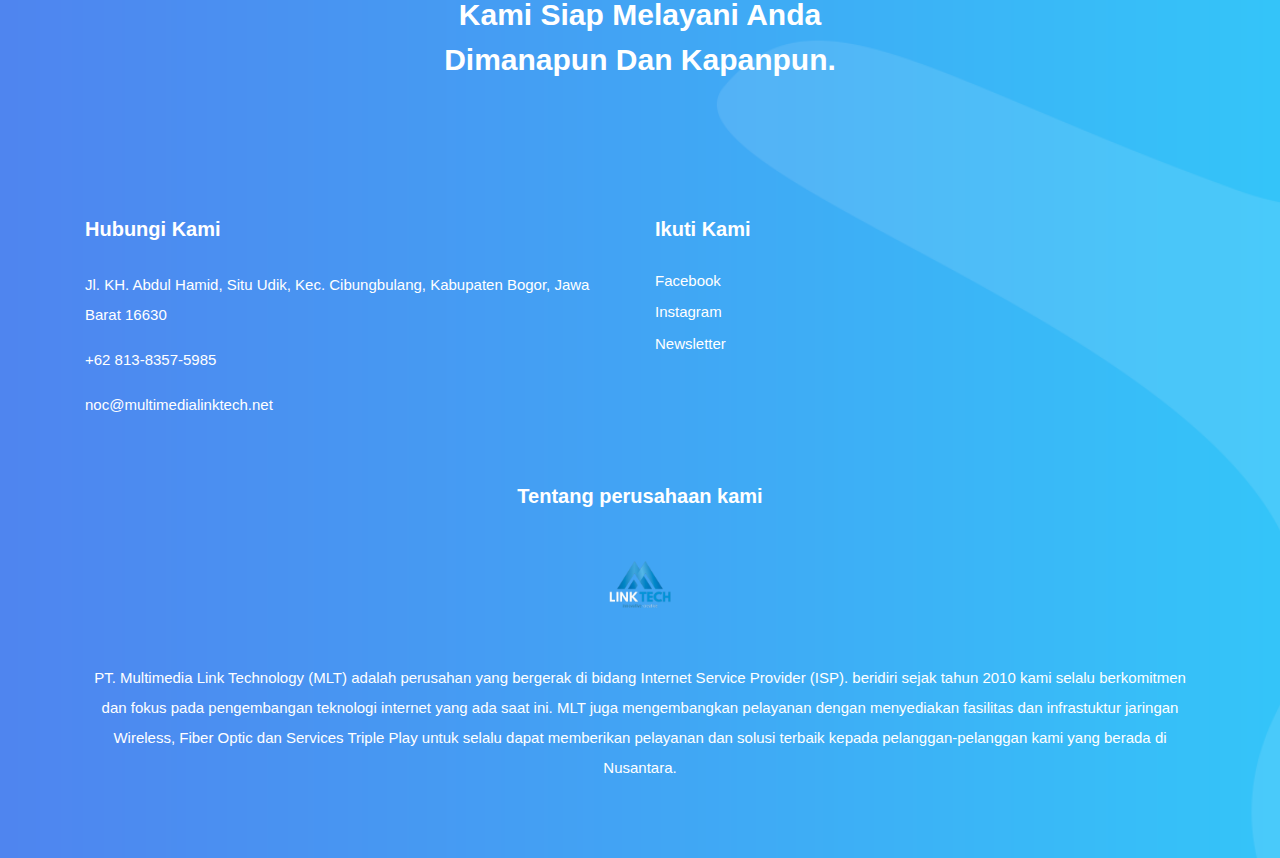
<file: formrsll.html>
<!DOCTYPE html>
<html lang="en">

  <head>

    <meta charset="UTF-8">
    <meta name="viewport" content="width=device-width, initial-scale=1, shrink-to-fit=no">
    <meta name="description" content="">
    <meta name="author" content="">
    <link rel="preconnect" href="https://fonts.googleapis.com">
    <link rel="preconnect" href="https://fonts.gstatic.com" crossorigin>
    <link href="https://fonts.googleapis.com/css2?family=Roboto:wght@100;300;400;500;700;900&display=swap" rel="stylesheet">

    <title>PT MULTIMEDIA LINK TECH</title>

    <!-- Bootstrap core CSS -->
    <link href="vendor/bootstrap/css/bootstrap.min.css" rel="stylesheet">


    <!-- Additional CSS Files -->
    <link rel="stylesheet" href="https://use.fontawesome.com/releases/v5.8.1/css/all.css" integrity="sha384-50oBUHEmvpQ+1lW4y57PTFmhCaXp0ML5d60M1M7uH2+nqUivzIebhndOJK28anvf" crossorigin="anonymous">
    <link rel="stylesheet" href="assets/css/templatemo-chain-app-dev.css">
    <link rel="stylesheet" href="assets/css/animated.css">
    <link rel="stylesheet" href="assets/css/owl.css">
    <link rel="stylesheet" type="text/css" href="https://stackpath.bootstrapcdn.com/bootstrap/3.4.1/css/bootstrap.min.css">
      <script type="text/javascript" src="https://code.jquery.com/jquery-1.12.4.min.js"></script>
      <script type="text/javascript" src="https://stackpath.bootstrapcdn.com/bootstrap/3.4.1/js/bootstrap.min.js"></script>

  </head>

<body>

  <!-- ***** Preloader Start ***** -->
  <div id="js-preloader" class="js-preloader">
    <div class="preloader-inner">
      <span class="dot"></span>
      <div class="dots">
        <span></span>
        <span></span>
        <span></span>
      </div>
    </div>
  </div>
  <!-- ***** Preloader End ***** -->

  <!-- ***** Header Area Start ***** -->
  <header class="header-area header-sticky wow slideInDown" data-wow-duration="0.75s" data-wow-delay="0s">
    <div class="container">
      <div class="row">
        <div class="col-12">
          <nav class="main-nav">
            <!-- ***** Logo Start ***** -->
            <a href="index.html" class="logo">
              <img src="assets/images/logo2.png" alt="Chain App Dev">
            </a>
            <!-- ***** Logo End ***** -->
            <!-- ***** Menu Start ***** -->
            <ul class="nav">
              <li class="scroll-to-section"><a href="index.html" class="active">Home</a></li>
              <li class="scroll-to-section"><a href="index.html">Keunggulan</a></li>
              <li class="scroll-to-section"><a href="index.html">Misi</a></li>
              <li class="scroll-to-section"><a href="index.html">Paket</a></li>
              <li class="scroll-to-section"><a href="sdk.html">Syarat dan Ketentuan</a></li>
              <li><div class="gradient-button"><a id="modal_trigger" href="#modal"><i class="fa fa-sign-in-alt"></i> Registrasi</a></div></li> 
            </ul>        
            <a class='menu-trigger'>
                <span>Menu</span>
            </a>
            <!-- ***** Menu End ***** -->
          </nav>
        </div>
      </div>
    </div>
  </header>
  <!-- ***** Header Area End ***** -->
  
  <div id="modal" class="popupContainer" style="display:none;">
    <div class="popupHeader">
        <span class="header_title">Registrasi</span>
        <span class="modal_close"><i class="fa fa-times"></i></span>
    </div>

    <section class="popupBody">
        <!-- Social Login -->
        <div class="social_login">
            <div class="">
                <a href="#" class="social_box fb">
                    <span class="icon"><i class="fas fa-home"></i></span>
                    <span class="icon_title">Paket Rumahan</span>

                </a>
                
                <a href="#" class="social_box fb">
                    <span class="icon"><i class="fas fa-business-time"></i></span>
                    <span class="icon_title">Pakes Bisnis</span>

                </a>

                <a href="#" class="social_box fb">
                    <span class="icon"><i class="fas fa-satellite-dish"></i></span>
                    <span class="icon_title">Reseller</span>
                </a>
            </div>

            
        </div>

        <!-- Username & Password Login form -->
        <div class="user_login">
            <form>
                <label>Email / Username</label>
                <input type="text" />
                <br />

                <label>Password</label>
                <input type="password" />
                <br />

                <div class="checkbox">
                    <input id="remember" type="checkbox" />
                    <label for="remember">Remember me on this computer</label>
                </div>

                <div class="action_btns">
                    <div class="one_half"><a href="#" class="btn back_btn"><i class="fa fa-angle-double-left"></i> Back</a></div>
                    <div class="one_half last"><a href="#" class="btn btn_red">Login</a></div>
                </div>
            </form>

            <a href="#" class="forgot_password">Forgot password?</a>
        </div>

        <!-- Register Form -->
        <div class="user_register">
            <form>
                <label>Full Name</label>
                <input type="text" />
                <br />

                <label>Email Address</label>
                <input type="email" />
                <br />

                <label>Password</label>
                <input type="password" />
                <br />

                <div class="checkbox">
                    <input id="send_updates" type="checkbox" />
                    <label for="send_updates">Send me occasional email updates</label>
                </div>

                <div class="action_btns">
                    <div class="one_half"><a href="#" class="btn back_btn"><i class="fa fa-angle-double-left"></i> Back</a></div>
                    <div class="one_half last"><a href="#" class="btn btn_red">Register</a></div>
                </div>
            </form>
        </div>
    </section>
</div>

  <div class="main-banner wow fadeIn" id="top" data-wow-duration="1s" data-wow-delay="0.5s">
    <div class="container">
      <div class="row">
        <div class="col-lg-12">
          <div class="row">
            <div class="col-lg-6 align-self-center">
              <div class="left-content show-up header-text wow fadeInLeft" data-wow-duration="1s" data-wow-delay="1s">
                <div class="row">
                  <div class="col-lg-12">
                      <br>
                    <h2>PT MULTIMEDIA LINK TECHNOLOGY</h2>
                    <p>Penyedia Internet dengan Koneksi Cepat, Stabil dan Unlimited.</p>
                  </div>
                </div>
              </div>
            </div>
            <div class="col-lg-6">
              <div class="right-image wow fadeInRight" data-wow-duration="1s" data-wow-delay="0.5s">
                <img src="assets/images/hp4.png" alt="yang download anak monyet">
              </div>
            </div>
          </div>
        </div>
      </div>
    </div>
  </div>

  <div id="about" class="about-us section">
    <div class="container">
      <div class="row">
        <div class="col-lg-6 align-self-center">
          <div class="section-heading">
            <h4>Coverage Area <em>MLT Home</em> untuk rumahan</h4>
            <img src="assets/images/heading-line-dec.png" alt="">
            <p style="color:black;"><strong>MLink Tech - Berikut Adalah Daerah Yang Sudah Tercover oleh PT. Multimedia Link Tech.</strong></p>
          </div>
          <div class="row">
            <div class="col-lg-6">
              <div class="box-item">
                <h4><a href="#">Perumahan Citoh</a></h4>
                
              </div>
            </div>
            <div class="col-lg-6">
              <div class="box-item">
                <h4><a href="#">Perumahan Puri Arraya 2</a></h4>
                
              </div>
            </div>
            <div class="col-lg-6">
              <div class="box-item">
                <h4><a href="#">Perumahan Permata Hijau Bogor</a></h4>
                
              </div>
            </div>
            <div class="col-lg-6">
              <div class="box-item">
                <h4><a href="#">Perumahan Buana Regency</a></h4>
                
              </div>
            </div>
            <div class="col-lg-6">
              <div class="box-item">
                <h4><a href="#">Perumahan Grand Cahaya Villa</a></h4>
                
              </div>
            </div>
            <div class="col-lg-6">
              <div class="box-item">
                <h4><a href="#">Perumahan Budiman Asri</a></h4>
                
              </div>
            </div>
            
            <div class="col-lg-6">
              <div class="box-item">
                <h4><a href="#">Perumahan Bale Arsa</a></h4>
                
              </div>
            </div>
            
             <div class="col-lg-6">
              <div class="box-item">
                <h4><a href="#">Perumahan Mulia Land</a></h4>
                
              </div>
            </div>
            
            <div class="col-lg-12">
              <p style="color:black;">Jika Alamat Anda berada di luar Kota-kota/Area Coverage kami, anda bisa menghubungi kami untuk informasi lebih lanjut.</p>
              <div class="gradient-button">
                <a href="https://wa.me/6281383575985">Hubungi kami</a>
              </div>
              
            </div>
          </div>
        </div>
        <div class="col-lg-6">
          <div class="right-image">
            
            <div id="carouselExampleControls" class="carousel slide" data-bs-ride="carousel">
  <div class="carousel-inner">
    <div class="carousel-item active">
      <img src="assets/images/promo.png" class="d-block w-100" alt="...">
    </div>
    <div class="carousel-item">
      <img src="assets/images/pamflet.png" class="d-block w-100" alt="...">
    </div>
    <div class="carousel-item">
      <img src="assets/images/promo.png" class="d-block w-100" alt="...">
    </div>
  </div>
  <button class="carousel-control-prev" type="button" data-bs-target="#carouselExampleControls" data-bs-slide="prev">
    <span class="carousel-control-prev-icon" aria-hidden="true"></span>
    <span class="visually-hidden">Previous</span>
  </button>
  <button class="carousel-control-next" type="button" data-bs-target="#carouselExampleControls" data-bs-slide="next">
    <span class="carousel-control-next-icon" aria-hidden="true"></span>
    <span class="visually-hidden">Next</span>
  </button>
</div>
            
          </div>
        </div>
      </div>
    </div>
  </div>
 <br><br>
    <div class="container">
        <div class="col-lg-6 col-lg-offset-3">
            <h4>Silahkan isi formulir sesuai paket pilihan anda.</h4>
            <div class="panel panel-primary">
                <div class="panel-heading">
                    FORMULIR PENDAFTARAN INTERNET
                </div>
                <div class="panel-body">
                    <div class="form-group">
                        <label>Jenis Pendaftaran</label>
                        <select name="product" class="form-control" id="product">
                            <option value="">-- Jenis Pendaftaran --</option>
                            <option value="Baru">BARU</option>
                            <option value="Perubahan_jenis_layanan">Perubahan jenis layanan</option>
                            <option value="Perubahan_Data">Perubahan Data</option>
                            <option value="Daftar_Ulang">Daftar Ulang</option>
                        </select>
                    </div>
                    <div class="form-group">
                        <label>Referensi</label>
                        <input type="text" name="name" class="form-control" placeholder="Opsional" id="name">
                    </div>
                    <div class="form-group">
                        <label>Nama</label>
                        <input type="text" name="name" class="form-control" placeholder="Nama" id="name">
                    </div>
                    <div class="form-group">
                        <label>No. NIK / SIM / PASSPOR</label>
                        <input type="text" name="name" class="form-control" placeholder="No. NIK / SIM / Passpor" id="name" no_required>
                    </div>
                    <div class="form-group">
                        <label>Email</label>
                        <input type="email" name="email" class="form-control" placeholder="Email" id="email">
                    </div>
                    <div class="form-group">
                        <label>Nomor Kontak / WhatsApp</label>
                        <input type="text" name="phone" class="form-control" placeholder="Nomor Kontak / WhatsApp" id="phone">
                    </div>
                    <div class="form-group">
                        <label>Pilih Paket</label>
                        <select name="product" class="form-control" id="product">
                            <option value="">-- Pilih Paket --</option>
                            <option value="HOME_10MBPS">HOME 10 MBPS</option>
                            <option value="HOME_15MBPS">HOME 15 MBPS</option>
                            <option value="HOME_20MBPS">HOME 20 MBPS</option>
                            <option value="HOME_25MBPS">HOME 25 MBPS</option>
                        </select>
                    </div>
                    <div class="form-group">
                        <label>Pilih Area</label>
                        <select name="product" class="form-control" id="product">
                            <option value="">-- Pilih Area --</option>
                            <option value="Citoh">Citoh</option>
                            <option value="Purry Araya 2">Puri Arraya 2</option>
                            <option value="Permata Hijau Bogor">Permata Hijau Bogor</option>
                            <option value="Buana Regency">Buana Regency</option>
                            <option value="Grand Cahaya Villa">Grand Cahaya Villa</option>
                            <option value="Budiman Asri">Budiman Asri</option>
                            <option value="Bale Arsa">Budiman Asri</option>
                            <option value="Mulia Land">Mulia Land</option>
                        </select>
                    </div>
                    <div class="form-group">
                        <label>Alamat</label>
                        <textarea name="description" class="form-control" rows="3" id="description"></textarea>
                    </div>
                    <div class="form-group">
                        <button class="btn btn-primary send">Pasang Sekarang</button>
                    </div>
                    <span>*Saya setuju dengan <a href="sdkhome.html">syarat & ketentuan</a> yang berlaku.</span>
                    <div id="text-info"></div>
                </div>
            </div>
        </div>
    </div>

  <footer>
    <div class="container">
      <div class="row">
        <div class="col-lg-6 offset-lg-3">
          <div class="section-heading">
            <h4>Kami Siap Melayani anda Dimanapun dan Kapanpun.</h4>
          </div>
        </div>
        <div class="col-lg-3 offset-lg-2">
          <form id="search" action="#" method="GET">
            <div class="row">
              <div class="col-lg-3 col-sm-2">
               
              </div>
            </div>
          </form>
        </div>
      </div>
      <div class="row">
        <div class="col-lg-6">
          <div class="footer-widget">
            <h4>Hubungi Kami</h4>
            <p><a href="https://goo.gl/maps/cGjqYvw1iBmqcQEF6">Jl. KH. Abdul Hamid, Situ Udik, Kec. Cibungbulang, Kabupaten Bogor, Jawa Barat 16630</p>
            <p><a href="https://wa.me/6281383575985">+62 813-8357-5985</a></p>
            <p><a href="mailto:noc@multimedialinktech.net">noc@multimedialinktech.net</a></p>
          </div>
        </div>
        
        <div class="col-lg-6">
          <div class="footer-widget">
            <h4>Ikuti Kami</h4>
            <ul>
              <li><a href="https://www.facebook.com/profile.php?id=100069155465510"><i class="fab fa-facebook-square"></i>  Facebook</a></li>
              <li><a href="https://www.instagram.com/m_linktech"><i class="fab fa-instagram"></i>  Instagram</a></li>
              <li><a href="mailto:noc@multimedialinktech.net"><i class="fas fa-envelope"></i>  Newsletter</a></li>
            </ul>
          </div>
        </div>
        
        
        <div class="col-lg-12 text-center">
          <div class="footer-widget">
                            <br>              <br>
            <h4>Tentang perusahaan kami</h4>
            <div class="logo">
              <img src="assets/images/logo-baru-footer.png" alt="">
            </div>
            <p>PT. Multimedia Link Technology (MLT) adalah perusahan yang bergerak di bidang Internet Service Provider (ISP). beridiri sejak tahun 2010 kami selalu berkomitmen dan fokus pada pengembangan teknologi internet yang ada saat ini. MLT juga mengembangkan pelayanan dengan menyediakan fasilitas dan infrastuktur jaringan Wireless, Fiber Optic dan Services Triple Play untuk selalu dapat memberikan pelayanan dan solusi terbaik kepada pelanggan-pelanggan kami yang berada di Nusantara.</p>
          </div>
        </div>
        
      </div>
    </div>
  </footer>


  <!-- Scripts -->
  <script>$(document).on('click','.send', function(){
    /* Inputan Formulir */
    var input_product       = $("#product").val(),
        input_name          = $("#name").val(),
        input_name          = $("#name").val(),
        input_name          = $("#name").val(),
        input_email         = $("#email").val(),
        input_phone         = $("#phone").val(),
        input_product       = $("#product").val(),
        input_product       = $("#product").val(),
        input_description   = $("#description").val();
 
    /* Pengaturan Whatsapp */
    var walink      = 'https://web.whatsapp.com/send',
        phone       = '6281383575985',
        text        = 'Halo saya ingin Pasang Internet, berikut adalah data saya :',
        text_yes    = 'Pesanan Anda berhasil terkirim.',
        text_no     = 'Isilah formulir terlebih dahulu.';
 
    /* Smartphone Support */
    if (/Android|webOS|iPhone|iPad|iPod|BlackBerry|IEMobile|Opera Mini/i.test(navigator.userAgent)) {
        var walink = 'whatsapp://send';
    }
 
    if(input_name != "" && input_phone != "" && input_product != ""){
        /* Whatsapp URL */
        var checkout_whatsapp = walink + '?phone=' + phone + '&text=' + text + '%0A%0A' +
            '*Jenis* : ' + input_product + '%0A' +
            '*Referensi* : ' + input_name + '%0A' +
            '*Nama* : ' + input_name + '%0A' +
            '*No.NIK/SIM* : ' + input_name + '%0A' +
            '*Alamat Email* : ' + input_email + '%0A' +
            '*Nomor Kontak / Whatsapp* : ' + input_phone + '%0A' +
            '*Produk* : ' + input_product + '%0A' +
            '*Area* : ' + input_product + '%0A' +
            '*Alamat* : ' + input_description + '%0A';
 
        /* Whatsapp Window Open */
        window.open(checkout_whatsapp,'_blank');
        document.getElementById("text-info").innerHTML = '<div class="alert alert-success">'+text_yes+'</div>';
    } else {
        document.getElementById("text-info").innerHTML = '<div class="alert alert-danger">'+text_no+'</div>';
    }
});</script>
  <script src="vendor/jquery/jquery.min.js"></script>
  <script src="vendor/bootstrap/js/bootstrap.bundle.min.js"></script>
  <script src="assets/js/owl-carousel.js"></script>
  <script src="assets/js/animation.js"></script>
  <script src="assets/js/imagesloaded.js"></script>
  <script src="assets/js/popup.js"></script>
  <script src="assets/js/custom.js"></script>
</body>
</html>
</file>
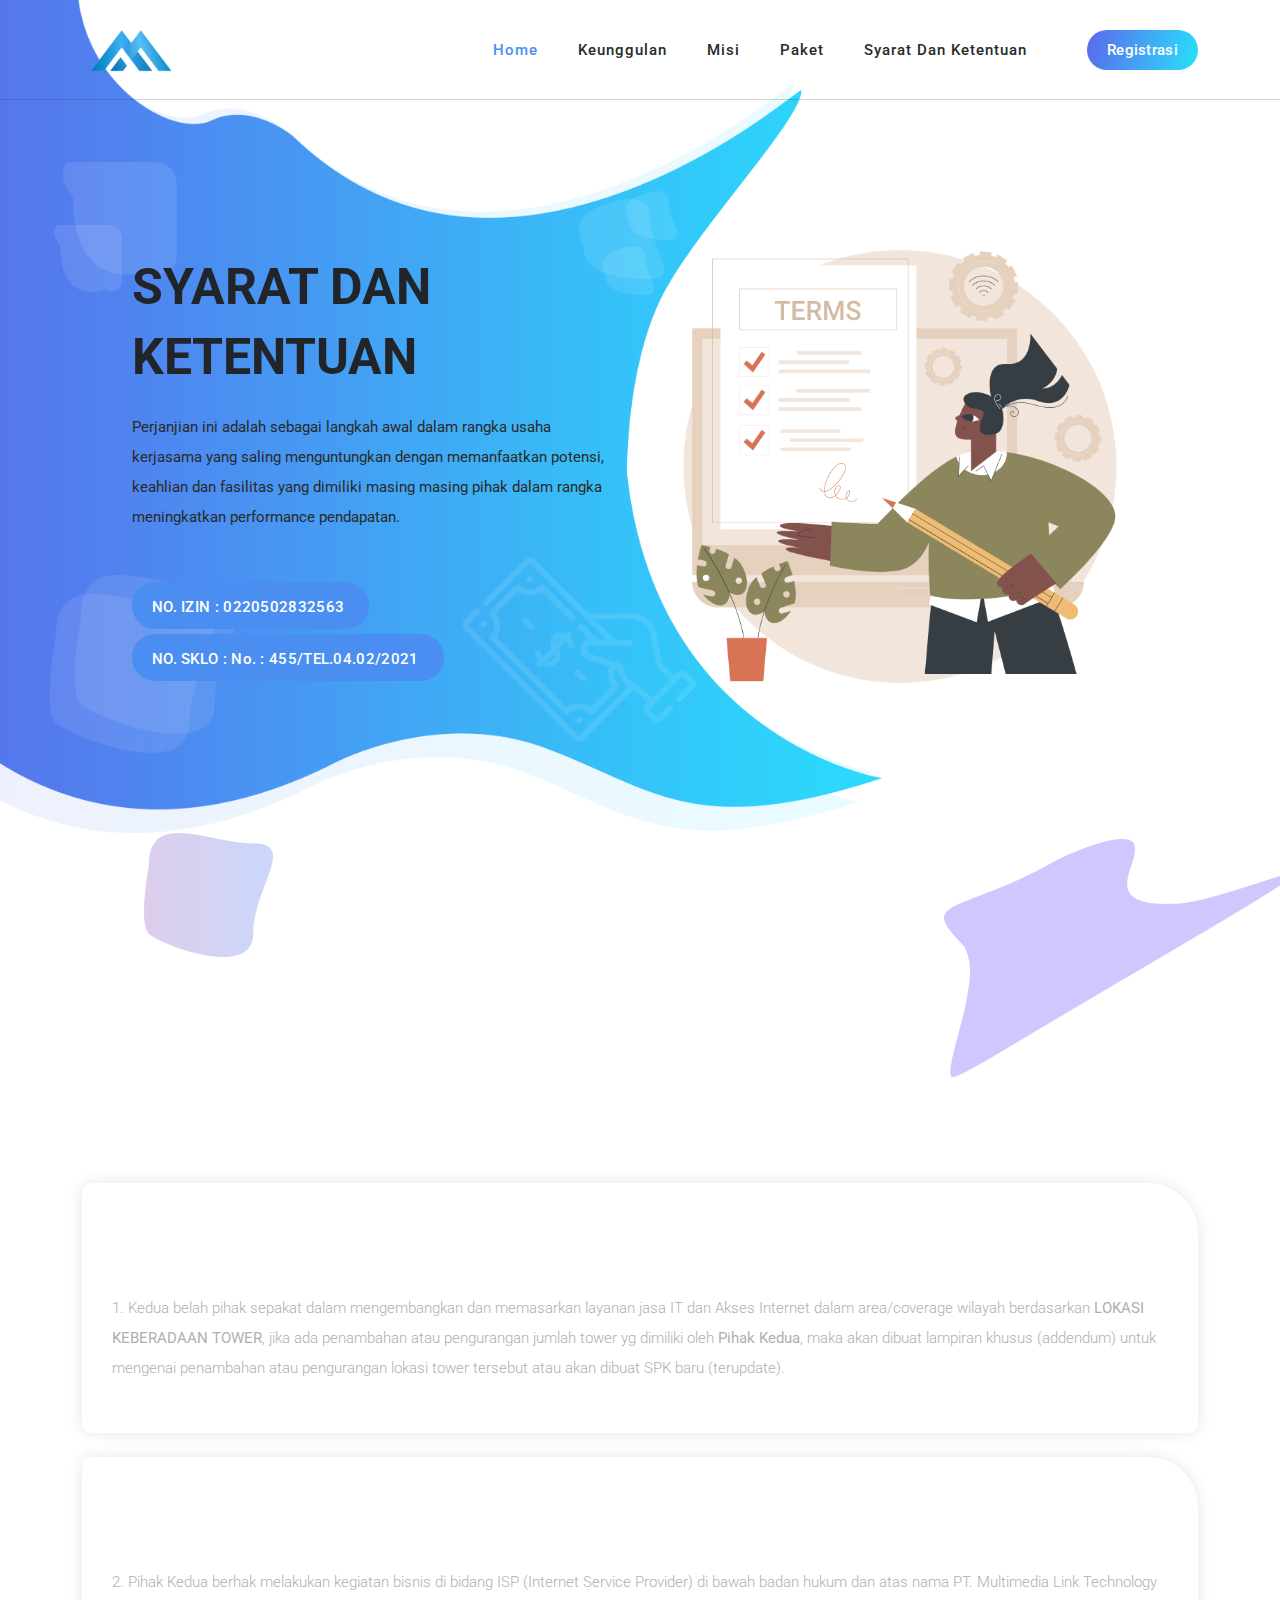
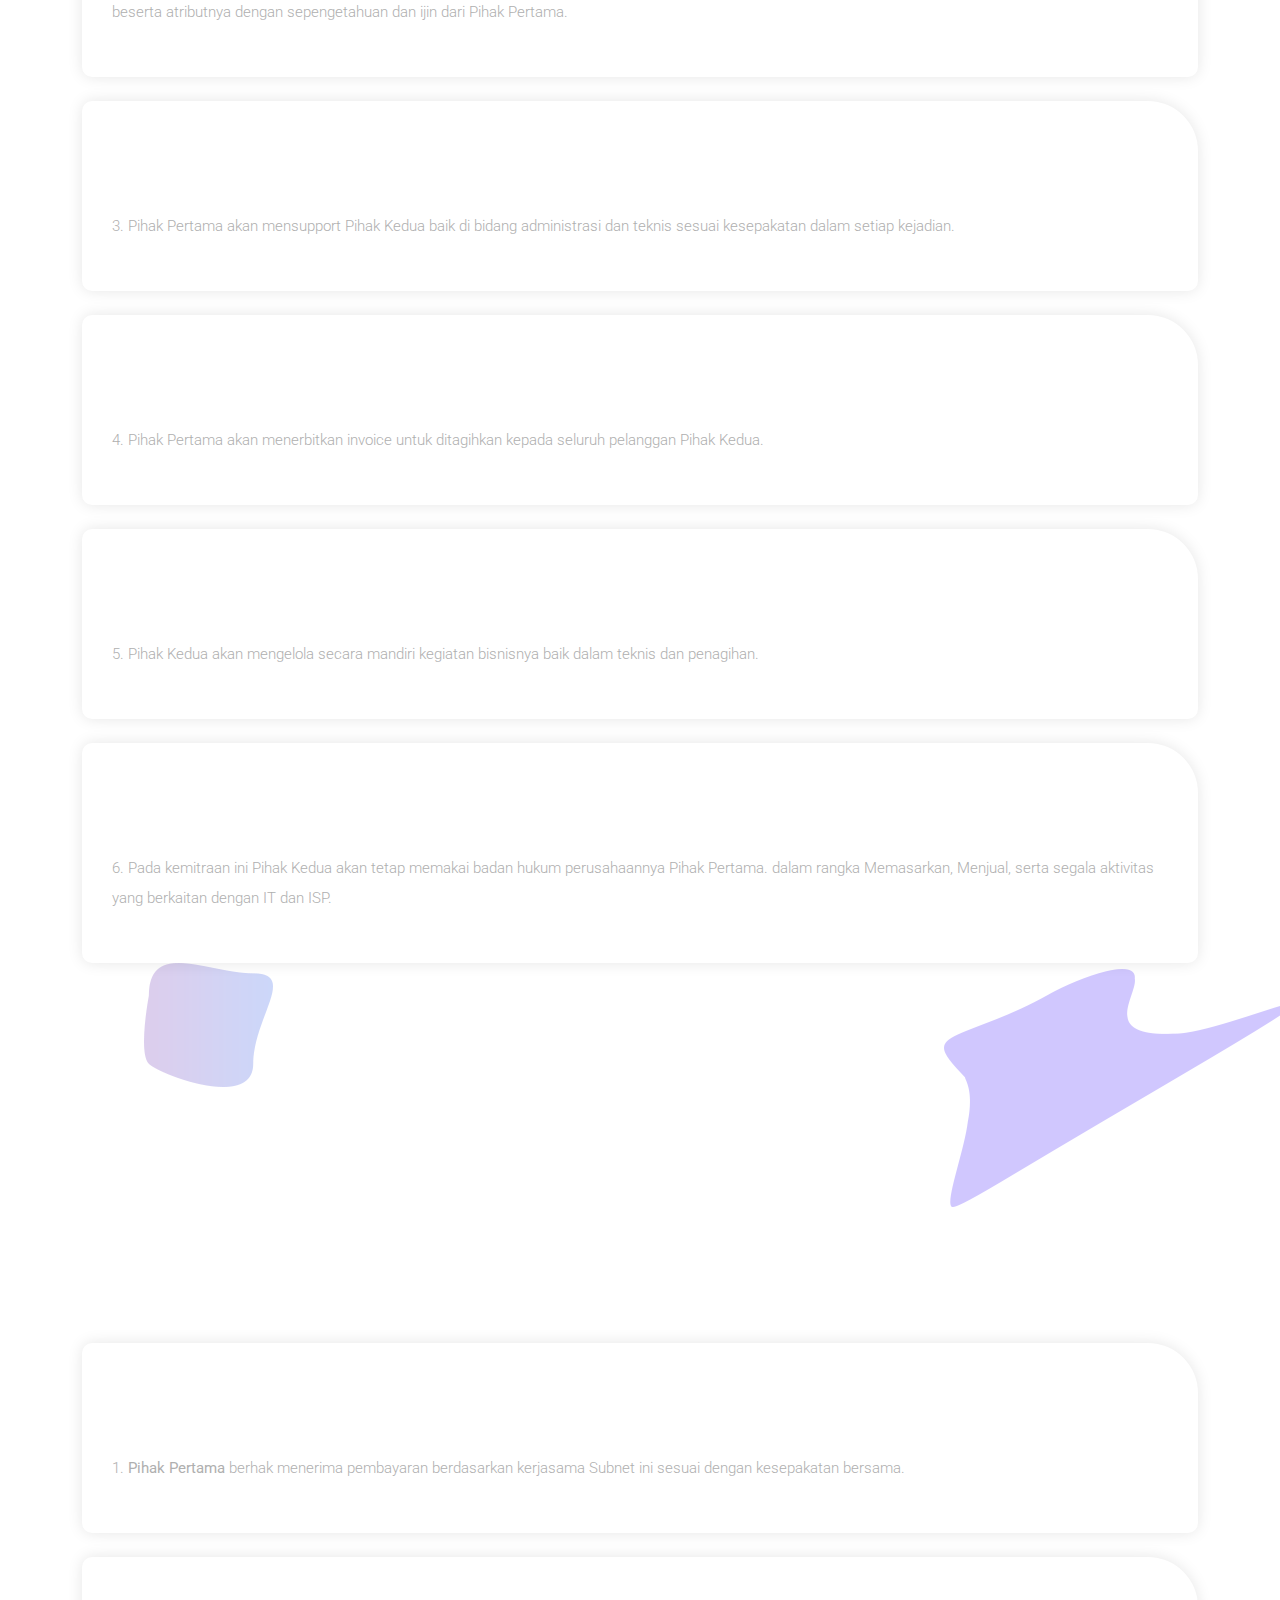
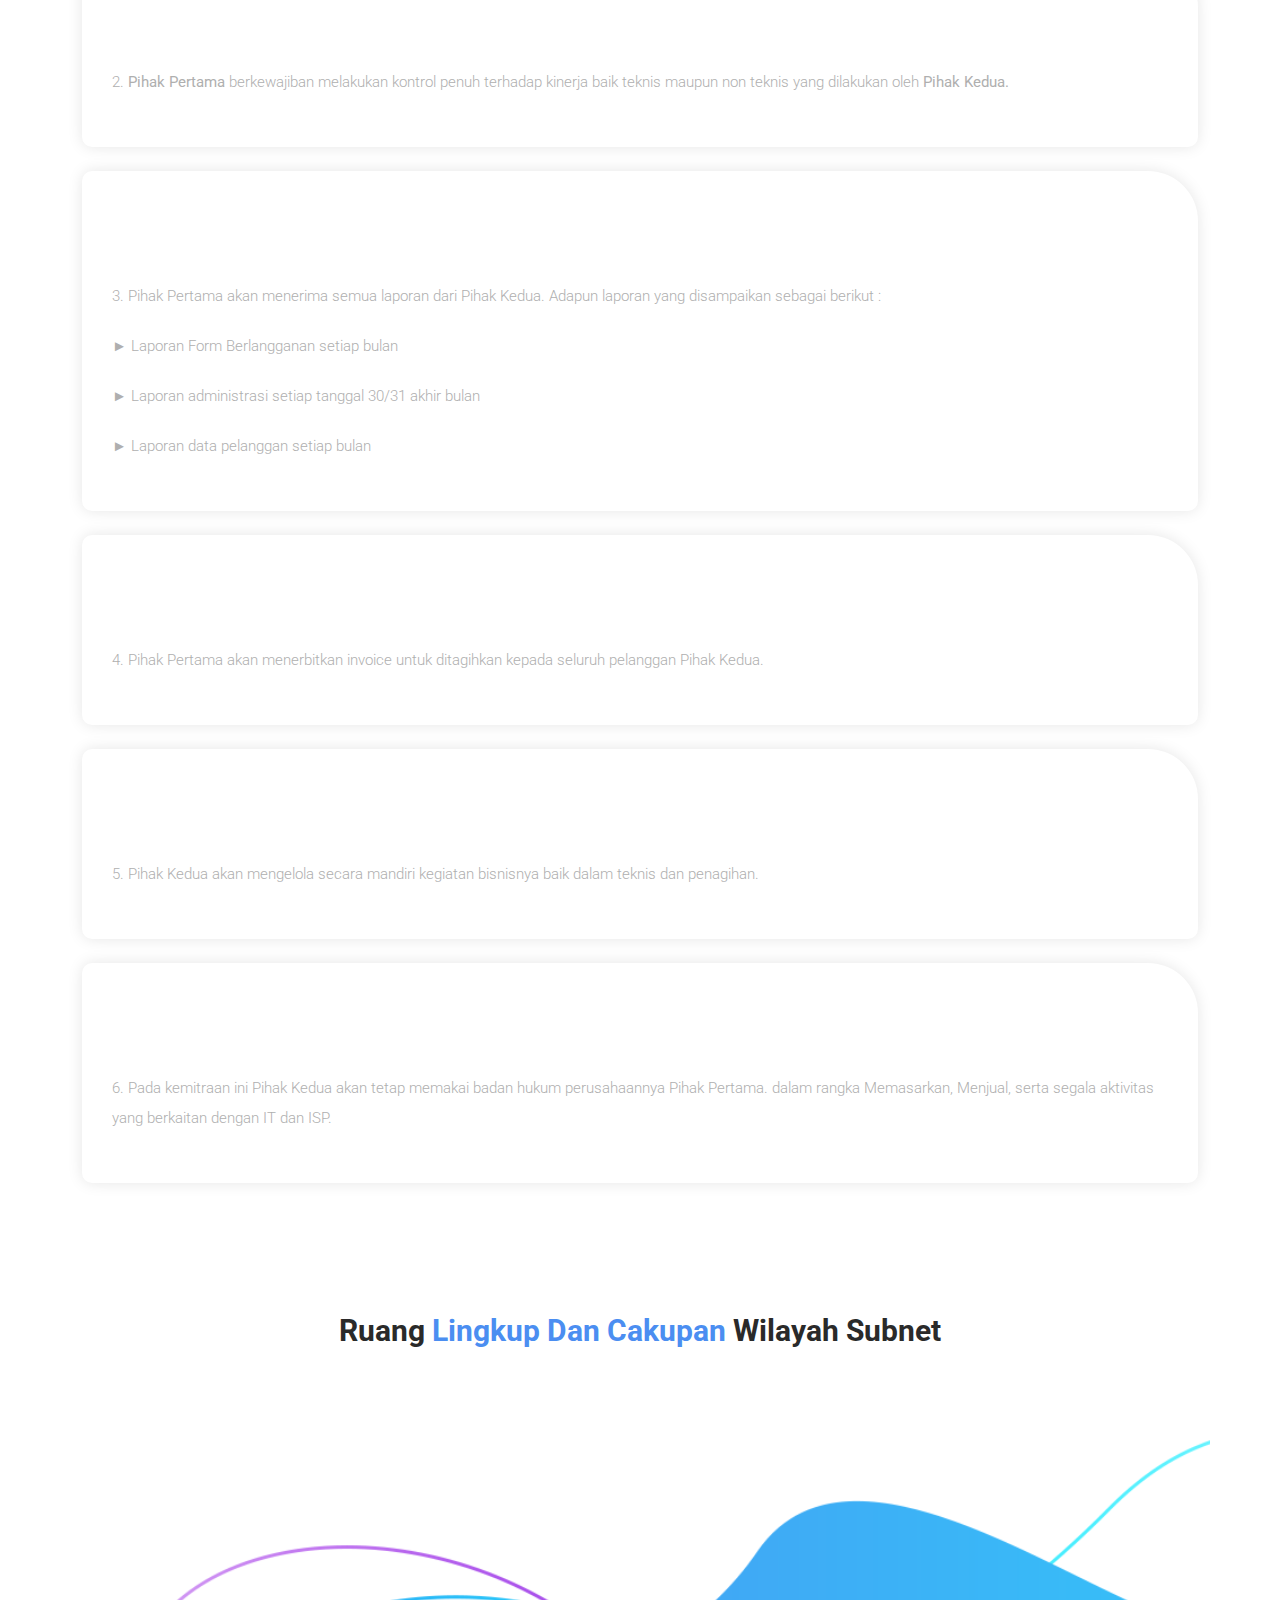
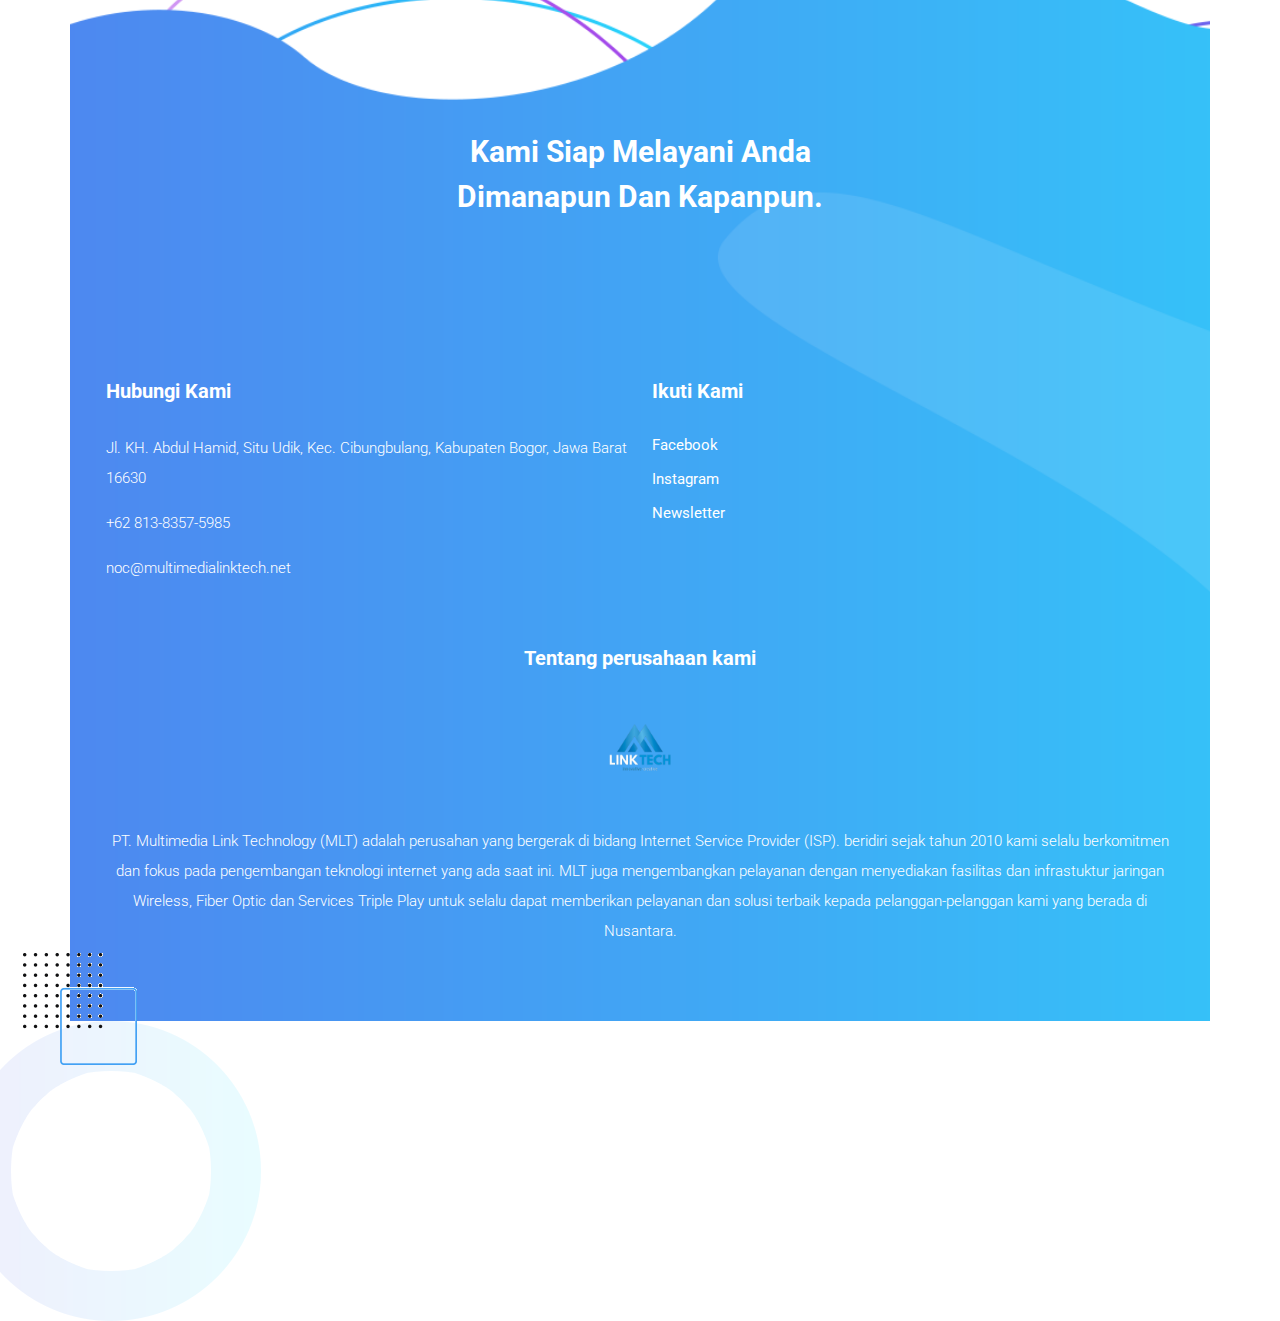
<file: syaratdanketentuan.html>
<!DOCTYPE html>
<html lang="en">

  <head>

    <meta charset="UTF-8">
    <meta name="viewport" content="width=device-width, initial-scale=1, shrink-to-fit=no">
    <meta name="description" content="">
    <meta name="author" content="">
    <link rel="preconnect" href="https://fonts.googleapis.com">
    <link rel="preconnect" href="https://fonts.gstatic.com" crossorigin>
    <link href="https://fonts.googleapis.com/css2?family=Roboto:wght@100;300;400;500;700;900&display=swap" rel="stylesheet">

    <title>PT MULTIMEDIA LINK TECH</title>

    <!-- Bootstrap core CSS -->
    <link href="vendor/bootstrap/css/bootstrap.min.css" rel="stylesheet">


    <!-- Additional CSS Files -->
    <link rel="stylesheet" href="https://use.fontawesome.com/releases/v5.8.1/css/all.css" integrity="sha384-50oBUHEmvpQ+1lW4y57PTFmhCaXp0ML5d60M1M7uH2+nqUivzIebhndOJK28anvf" crossorigin="anonymous">
    <link rel="stylesheet" href="assets/css/templatemo-chain-app-dev.css">
    <link rel="stylesheet" href="assets/css/animated.css">
    <link rel="stylesheet" href="assets/css/owl.css">

  </head>

<body>

  <!-- ***** Preloader Start ***** -->
  <div id="js-preloader" class="js-preloader">
    <div class="preloader-inner">
      <span class="dot"></span>
      <div class="dots">
        <span></span>
        <span></span>
        <span></span>
      </div>
    </div>
  </div>
  <!-- ***** Preloader End ***** -->

  <!-- ***** Header Area Start ***** -->
  <header class="header-area header-sticky wow slideInDown" data-wow-duration="0.75s" data-wow-delay="0s">
    <div class="container">
      <div class="row">
        <div class="col-12">
          <nav class="main-nav">
            <!-- ***** Logo Start ***** -->
            <a href="index.html" class="logo">
              <img src="assets/images/logo2.png" alt="Chain App Dev">
            </a>
            <!-- ***** Logo End ***** -->
            <!-- ***** Menu Start ***** -->
            <ul class="nav">
              <li class="scroll-to-section"><a href="index.html" class="active">Home</a></li>
              <li class="scroll-to-section"><a href="index.html">Keunggulan</a></li>
              <li class="scroll-to-section"><a href="index.html">Misi</a></li>
              <li class="scroll-to-section"><a href="index.html">Paket</a></li>
              <li class="scroll-to-section"><a href="syaratdanketentuan.html">Syarat dan Ketentuan</a></li>
              <li><div class="gradient-button"><a id="modal_trigger" href="#modal"><i class="fa fa-sign-in-alt"></i> Registrasi</a></div></li> 
            </ul>        
            <a class='menu-trigger'>
                <span>Menu</span>
            </a>
            <!-- ***** Menu End ***** -->
          </nav>
        </div>
      </div>
    </div>
  </header>
  <!-- ***** Header Area End ***** -->
  
  <div id="modal" class="popupContainer" style="display:none;">
    <div class="popupHeader">
        <span class="header_title">Registrasi</span>
        <span class="modal_close"><i class="fa fa-times"></i></span>
    </div>

    <section class="popupBody">
        <!-- Social Login -->
        <div class="social_login">
            <div class="">
                <a href="#" class="social_box fb">
                    <span class="icon"><i class="fas fa-home"></i></span>
                    <span class="icon_title">Paket Rumahan</span>

                </a>
                
                <a href="#" class="social_box fb">
                    <span class="icon"><i class="fas fa-business-time"></i></span>
                    <span class="icon_title">Pakes Bisnis</span>

                </a>

                <a href="#" class="social_box fb">
                    <span class="icon"><i class="fas fa-satellite-dish"></i></span>
                    <span class="icon_title">Reseller</span>
                </a>
            </div>

            
        </div>

        <!-- Username & Password Login form -->
        <div class="user_login">
            <form>
                <label>Email / Username</label>
                <input type="text" />
                <br />

                <label>Password</label>
                <input type="password" />
                <br />

                <div class="checkbox">
                    <input id="remember" type="checkbox" />
                    <label for="remember">Remember me on this computer</label>
                </div>

                <div class="action_btns">
                    <div class="one_half"><a href="#" class="btn back_btn"><i class="fa fa-angle-double-left"></i> Back</a></div>
                    <div class="one_half last"><a href="#" class="btn btn_red">Login</a></div>
                </div>
            </form>

            <a href="#" class="forgot_password">Forgot password?</a>
        </div>

        <!-- Register Form -->
        <div class="user_register">
            <form>
                <label>Full Name</label>
                <input type="text" />
                <br />

                <label>Email Address</label>
                <input type="email" />
                <br />

                <label>Password</label>
                <input type="password" />
                <br />

                <div class="checkbox">
                    <input id="send_updates" type="checkbox" />
                    <label for="send_updates">Send me occasional email updates</label>
                </div>

                <div class="action_btns">
                    <div class="one_half"><a href="#" class="btn back_btn"><i class="fa fa-angle-double-left"></i> Back</a></div>
                    <div class="one_half last"><a href="#" class="btn btn_red">Register</a></div>
                </div>
            </form>
        </div>
    </section>
</div>

  <div class="main-banner wow fadeIn" id="top" data-wow-duration="1s" data-wow-delay="0.5s">
    <div class="container">
      <div class="row">
        <div class="col-lg-12">
          <div class="row">
            <div class="col-lg-6 align-self-center">
              <div class="left-content show-up header-text wow fadeInLeft" data-wow-duration="1s" data-wow-delay="1s">
                <div class="row">
                  <div class="col-lg-12">
                    <h2>SYARAT DAN KETENTUAN</h2>
                    <p>Perjanjian ini adalah sebagai langkah awal dalam rangka usaha kerjasama yang saling menguntungkan dengan memanfaatkan potensi, keahlian dan fasilitas yang dimiliki masing masing pihak dalam rangka meningkatkan performance pendapatan.</p>

                  </div>
                  <div class="col-lg-12" style="font-size: 2rem;">
                    <div class="white-button first-button scroll-to-section">
                      <a href="#contact">NO. IZIN : 0220502832563 <i class="fab fas fa-file-contract"></i></a>
                    </div>
                    <div class="white-button scroll-to-section">
                      <a href="#contact">NO. SKLO : No. : 455/TEL.04.02/2021 <i class="fab fas fa-file-contract"></i></a>
                    </div>
                    
                  </div>
                </div>
              </div>
            </div>
            <div class="col-lg-6">
              <div class="right-image wow fadeInRight" data-wow-duration="0.5s" data-wow-delay="0.5s">
                <img src="assets/images/snk.png" alt="">
              </div>
            </div>
          </div>
        </div>
      </div>
    </div>
  </div>

  <div id="services" class="services section">
    <div class="container">
      <div class="row">
        <div class="col-lg-8 offset-lg-2">
          <div class="section-heading  wow fadeInDown" data-wow-duration="0.5s" data-wow-delay="0.5s">
            <h4>Ruang <em>Lingkup &amp; Cakupan</em> Wilayah Subnet</h4>
            <img src="assets/images/heading-line-dec.png" alt="">
            <p style="color:black;"><strong>Ruang lingkup pekerjaan yang disepakati dalam perjanjian ini adalah sebagai berikut:</strong></p>
          </div>
        </div>
      </div>
    </div>
    <div class="container">
      <div class="row">
        <div class="col-lg-12">
          <div class="service-item -service">
            <div class="icon"></div>
            
            <p>1. Kedua belah pihak sepakat dalam mengembangkan dan memasarkan layanan jasa IT dan Akses Internet dalam area/coverage wilayah berdasarkan <b>LOKASI KEBERADAAN TOWER</b>, jika ada penambahan atau pengurangan jumlah tower yg dimiliki oleh <b>Pihak Kedua</b>, maka akan dibuat lampiran khusus (addendum) untuk mengenai penambahan atau pengurangan lokasi tower tersebut atau akan dibuat SPK baru (terupdate).</p>
            
          </div>
        </div>
        
        <div class="col-lg-12">
            <br>
          <div class="service-item -service">
            <div class="icon"></div>
            <p>2. Pihak Kedua berhak melakukan kegiatan  bisnis di bidang ISP (Internet Service Provider) di bawah badan hukum dan atas nama PT. Multimedia Link Technology beserta atributnya dengan sepengetahuan dan ijin dari Pihak Pertama.</p>
          </div>
        </div>
        <div class="col-lg-12">
            <br>
          <div class="service-item -service">
            <div class="icon"></div>
            <p>3. Pihak Pertama akan mensupport Pihak Kedua baik di bidang administrasi dan teknis sesuai kesepakatan dalam setiap kejadian.</p>
          </div>
        </div>
        <div class="col-lg-12">
            <br>
          <div class="service-item -service">
            <div class="icon"></div>
            
            <p>4. Pihak Pertama akan menerbitkan invoice untuk ditagihkan kepada seluruh pelanggan Pihak Kedua.</p>
            
          </div>
        </div>
    <div class="container">
      <div class="row">
        <div class="col-lg-12">
            <br>
          <div class="service-item -service">
            <div class="icon"></div>
            
            <p>5. Pihak Kedua akan mengelola secara mandiri kegiatan bisnisnya baik dalam teknis dan penagihan.</p>
            
          </div>
        </div>
        <div class="col-lg-12">
            <br>
          <div class="service-item -service">
            <div class="icon"></div>
            
            <p>6. Pada kemitraan ini Pihak Kedua akan tetap memakai badan hukum perusahaannya Pihak Pertama. dalam rangka Memasarkan, Menjual, serta segala aktivitas yang berkaitan dengan IT dan ISP.</p>
            
          </div>
        </div>
        
        
        </div>
      </div>
    </div>
  </div>

   <div id="services" class="services section">
    <div class="container">
      <div class="row">
        <div class="col-lg-8 offset-lg-2">
          <div class="section-heading  wow fadeInDown" data-wow-duration="0.5s" data-wow-delay="0.5s">
            <h4><em>Hak &amp; Kewajiban</em> Pihak Pertama</h4>
            <img src="assets/images/heading-line-dec.png" alt="">
            <p style="color:black;"><strong>Untuk melaksanakan satuan pekerjaan pada pasal 2 di atas, Para Pihak akan membuat Perjanjian
Kerjasama yang memuat hak dan kewajiban, kedudukan serta peran dan fungsi masing- masing
pihak.</strong></p>
          </div>
        </div>
      </div>
    </div>
    <div class="container">
      <div class="row">
        <div class="col-lg-12">
          <div class="service-item -service">
            <div class="icon"></div>
            
            <p>1. <strong>Pihak Pertama</strong> berhak menerima pembayaran berdasarkan kerjasama Subnet ini sesuai dengan kesepakatan bersama.</p>
            
          </div>
        </div>
        
        <div class="col-lg-12">
            <br>
          <div class="service-item -service">
            <div class="icon"></div>
            <p>2. <strong>Pihak Pertama</strong> berkewajiban melakukan kontrol penuh terhadap kinerja baik teknis
maupun non teknis yang dilakukan oleh <strong>Pihak Kedua.</strong></p>
          </div>
        </div>
        <div class="col-lg-12">
            <br>
          <div class="service-item -service">
            <div class="icon"></div>
            <p>3. Pihak Pertama akan menerima semua laporan dari Pihak Kedua. Adapun laporan yang
disampaikan sebagai berikut :</p>
            <p> ► Laporan Form Berlangganan setiap bulan</p>
            <p> ► Laporan administrasi setiap tanggal 30/31 akhir bulan</p>
            <p> ► Laporan data pelanggan setiap bulan</p>
          </div>
        </div>
        <div class="col-lg-12">
            <br>
          <div class="service-item -service">
            <div class="icon"></div>
            
            <p>4. Pihak Pertama akan menerbitkan invoice untuk ditagihkan kepada seluruh pelanggan Pihak Kedua.</p>
            
          </div>
        </div>
    <div class="container">
      <div class="row">
        <div class="col-lg-12">
            <br>
          <div class="service-item -service">
            <div class="icon"></div>
            
            <p>5. Pihak Kedua akan mengelola secara mandiri kegiatan bisnisnya baik dalam teknis dan penagihan.</p>
            
          </div>
        </div>
        <div class="col-lg-12">
            <br>
          <div class="service-item -service">
            <div class="icon"></div>
            
            <p>6. Pada kemitraan ini Pihak Kedua akan tetap memakai badan hukum perusahaannya Pihak Pertama. dalam rangka Memasarkan, Menjual, serta segala aktivitas yang berkaitan dengan IT dan ISP.</p>
            
          </div>
        </div>
        
        
        </div>
      </div>
    </div>
  </div>

  <div id="clients" class="the-clients">
    <div class="container">
      <div class="row">
        <div class="col-lg-8 offset-lg-2">
          <div class="section-heading">
            <h4>Ruang <em>Lingkup dan Cakupan</em> Wilayah Subnet</h4>


          </div>
        </div>

  <footer>
    <div class="container">
      <div class="row">
        <div class="col-lg-6 offset-lg-3">
          <div class="section-heading">
            <h4>Kami Siap Melayani anda Dimanapun dan Kapanpun.</h4>
          </div>
        </div>
        <div class="col-lg-3 offset-lg-2">
          <form id="search" action="#" method="GET">
            <div class="row">
              <div class="col-lg-3 col-sm-2">
               
              </div>
            </div>
          </form>
        </div>
      </div>
      <div class="row">
        <div class="col-lg-6">
          <div class="footer-widget">
            <h4>Hubungi Kami</h4>
            <p><a href="https://goo.gl/maps/cGjqYvw1iBmqcQEF6">Jl. KH. Abdul Hamid, Situ Udik, Kec. Cibungbulang, Kabupaten Bogor, Jawa Barat 16630</p>
            <p><a href="https://wa.me/6281383575985">+62 813-8357-5985</a></p>
            <p><a href="mailto:noc@multimedialinktech.net">noc@multimedialinktech.net</a></p>
          </div>
        </div>
        
        <div class="col-lg-6">
          <div class="footer-widget">
            <h4>Ikuti Kami</h4>
            <ul>
              <li><a href="https://www.facebook.com/profile.php?id=100069155465510"><i class="fab fa-facebook-square"></i>  Facebook</a></li>
              <li><a href="https://www.instagram.com/m_linktech"><i class="fab fa-instagram"></i>  Instagram</a></li>
              <li><a href="mailto:noc@multimedialinktech.net"><i class="fas fa-envelope"></i>  Newsletter</a></li>
            </ul>
          </div>
        </div>
        
        
        <div class="col-lg-12 text-center">
          <div class="footer-widget">
                            <br>              <br>
            <h4>Tentang perusahaan kami</h4>
            <div class="logo">
              <img src="assets/images/logo-baru-footer.png" alt="">
            </div>
            <p>PT. Multimedia Link Technology (MLT) adalah perusahan yang bergerak di bidang Internet Service Provider (ISP). beridiri sejak tahun 2010 kami selalu berkomitmen dan fokus pada pengembangan teknologi internet yang ada saat ini. MLT juga mengembangkan pelayanan dengan menyediakan fasilitas dan infrastuktur jaringan Wireless, Fiber Optic dan Services Triple Play untuk selalu dapat memberikan pelayanan dan solusi terbaik kepada pelanggan-pelanggan kami yang berada di Nusantara.</p>
          </div>
        </div>
        
      </div>
    </div>
  </footer>


  <!-- Scripts -->
  <script src="vendor/jquery/jquery.min.js"></script>
  <script src="vendor/bootstrap/js/bootstrap.bundle.min.js"></script>
  <script src="assets/js/owl-carousel.js"></script>
  <script src="assets/js/animation.js"></script>
  <script src="assets/js/imagesloaded.js"></script>
  <script src="assets/js/popup.js"></script>
  <script src="assets/js/custom.js"></script>
</body>
</html>
</file>
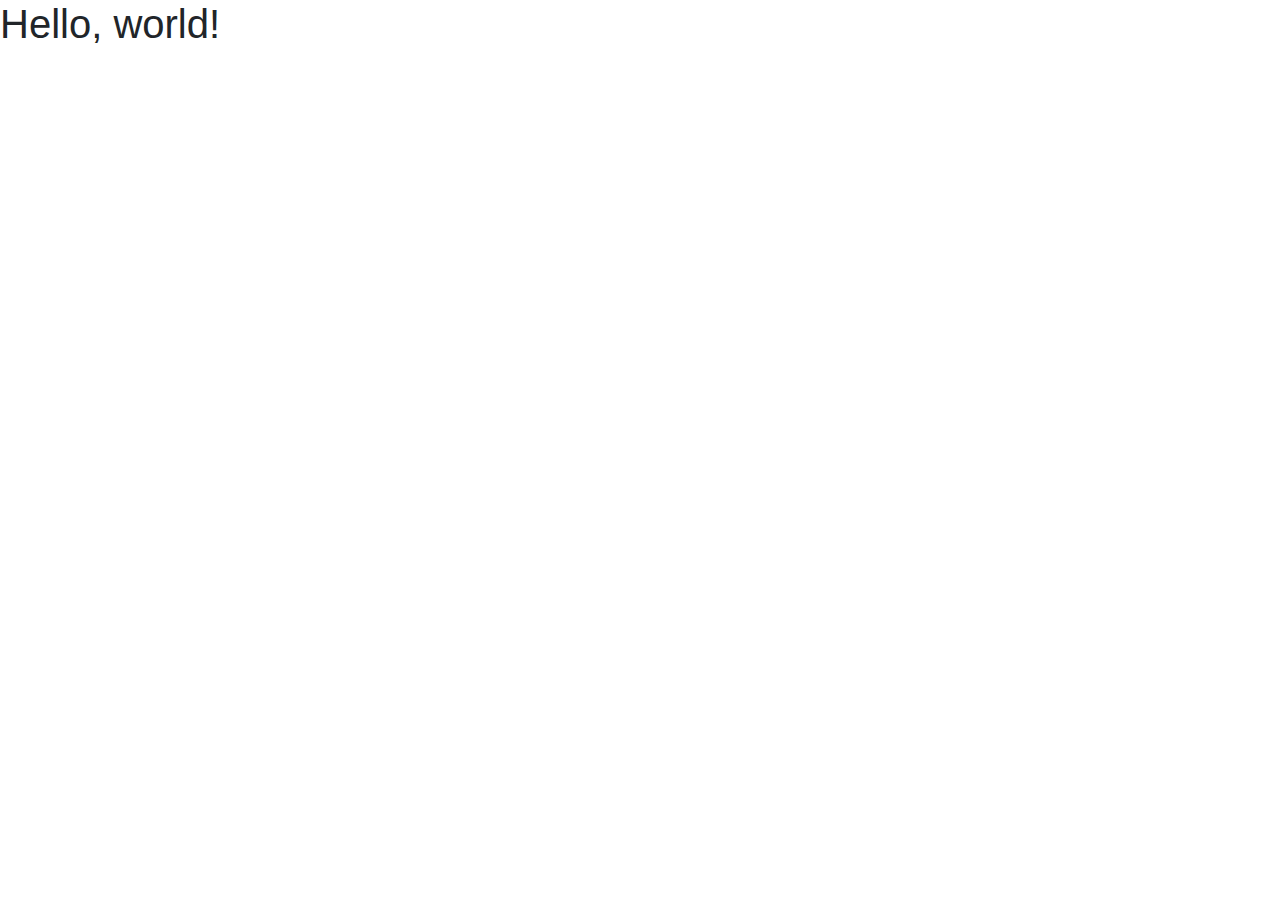
<file: page/syaratdanketentuan.html>
<!doctype html>
<html lang="en">
  <head>
    <!-- Required meta tags -->
    <meta charset="utf-8">
    <meta name="viewport" content="width=device-width, initial-scale=1, shrink-to-fit=no">

    <!-- Bootstrap CSS -->
    <link rel="stylesheet" href="https://cdn.jsdelivr.net/npm/bootstrap@4.0.0/dist/css/bootstrap.min.css" integrity="sha384-Gn5384xqQ1aoWXA+058RXPxPg6fy4IWvTNh0E263XmFcJlSAwiGgFAW/dAiS6JXm" crossorigin="anonymous">

    <title>Hello, world!</title>
  </head>
  <body>
    <h1>Hello, world!</h1>

    <!-- Optional JavaScript -->
    <!-- jQuery first, then Popper.js, then Bootstrap JS -->
    <script src="https://code.jquery.com/jquery-3.2.1.slim.min.js" integrity="sha384-KJ3o2DKtIkvYIK3UENzmM7KCkRr/rE9/Qpg6aAZGJwFDMVNA/GpGFF93hXpG5KkN" crossorigin="anonymous"></script>
    <script src="https://cdn.jsdelivr.net/npm/popper.js@1.12.9/dist/umd/popper.min.js" integrity="sha384-ApNbgh9B+Y1QKtv3Rn7W3mgPxhU9K/ScQsAP7hUibX39j7fakFPskvXusvfa0b4Q" crossorigin="anonymous"></script>
    <script src="https://cdn.jsdelivr.net/npm/bootstrap@4.0.0/dist/js/bootstrap.min.js" integrity="sha384-JZR6Spejh4U02d8jOt6vLEHfe/JQGiRRSQQxSfFWpi1MquVdAyjUar5+76PVCmYl" crossorigin="anonymous"></script>
  </body>
</html>
</file>
<file: assets/css/templatemo-chain-app-dev.css>
/*

TemplateMo 570 Chain App Dev

https://templatemo.com/tm-570-chain-app-dev

*/

/* ---------------------------------------------
Table of contents
------------------------------------------------
01. font & reset css
02. reset
03. global styles
04. header
05. banner
06. features
07. testimonials
08. contact
09. footer
10. preloader
11. search
12. portfolio

--------------------------------------------- */
/* 
---------------------------------------------
font & reset css
--------------------------------------------- 
*/
/* 
---------------------------------------------
reset
--------------------------------------------- 
*/
html, body, div, span, applet, object, iframe, h1, h2, h3, h4, h5, h6, p, blockquote, div
pre, a, abbr, acronym, address, big, cite, code, del, dfn, em, font, img, ins, kbd, q,
s, samp, small, strike, strong, sub, sup, tt, var, b, u, i, center, dl, dt, dd, ol, ul, li,
figure, header, nav, section, article, aside, footer, figcaption {
  margin: 0;
  padding: 0;
  border: 0;
  outline: 0;
}

/* clear fix */
.grid:after {
  content: '';
  display: block;
  clear: both;
}

/* ---- .grid-item ---- */

.grid-sizer,
.grid-item {
  width: 50%;
}

.grid-item {
  float: left;
}

.grid-item img {
  display: block;
  max-width: 100%;
}

.clearfix:after {
  content: ".";
  display: block;
  clear: both;
  visibility: hidden;
  line-height: 0;
  height: 0;
}

.clearfix {
  display: inline-block;
}

html[xmlns] .clearfix {
  display: block;
}

* html .clearfix {
  height: 1%;
}

ul, li {
  padding: 0;
  margin: 0;
  list-style: none;
}

header, nav, section, article, aside, footer, hgroup {
  display: block;
}

* {
  box-sizing: border-box;
}

html, body {
  font-family: 'Roboto', sans-serif;
  font-weight: 400;
  background-color: #fff;
  -ms-text-size-adjust: 100%;
  -webkit-font-smoothing: antialiased;
  -moz-osx-font-smoothing: grayscale;
}

a {
  text-decoration: none !important;
}

h1, h2, h3, h4, h5, h6 {
  margin-top: 0px;
  margin-bottom: 0px;
}

ul {
  margin-bottom: 0px;
}

p {
  font-size: 15px;
  line-height: 30px;
  font-weight: 300;
  color: #afafaf;
}

img {
  width: 100%;
  overflow: hidden;
}

/* 
---------------------------------------------
global styles
--------------------------------------------- 
*/
html,
body {
  background: #fff;
  font-family: 'Roboto', sans-serif;
}

::selection {
  background: #4b8ef1;
  color: #fff !important;
}

::-moz-selection {
  background: #4b8ef1;
  color: #fff !important;
}

@media (max-width: 991px) {
  html, body {
    overflow-x: hidden;
  }
  .mobile-top-fix {
    margin-top: 30px;
    margin-bottom: 0px;
  }
  .mobile-bottom-fix {
    margin-bottom: 30px;
  }
  .mobile-bottom-fix-big {
    margin-bottom: 60px;
  }
}

.section-heading {
  position: relative;
  z-index: 2;
}

.section-heading h4 {
  color: #2a2a2a;
  font-size: 30px;
  font-weight: 700;
  text-transform: capitalize;
  margin-bottom: 10px;
}

.section-heading h4 em {
  font-style: normal;
  color: #4b8ef1;
}

.section-heading img {
  width: 45px;
  height: 2px;
}

.section-heading p {
  margin-top: 10px;
}

.show-up {
  position: relative;
  z-index: 2;
}

.white-button a {
  display: inline-block !important;
  padding: 10px 20px !important;
  color: #4b8ef1 !important;
  text-transform: capitalize;
  font-size: 15px;
  background-color: #fff;
  border-radius: 23px;
  font-weight: 500 !important;
  letter-spacing: 0.3px !important;
  transition: all .5s;
}

.white-button a i {
  margin-left: 5px;
  font-size: 18px;
}

.white-button a:hover {
  background-color: #4b8ef1;
  color: #fff !important;
}

.text-button a {
  font-size: 15px;
}

.text-button a i {
  margin-left: 5px;
  font-size: 14px;
  transition: all .3s;
}

.text-button a:hover i {
  margin-left: 8px;
}

.gradient-button a {
  display: inline-block !important;
  padding: 10px 20px !important;
  color: #fff !important;
  text-transform: capitalize;
  font-size: 15px;
  background: rgb(19,175,240);
  background: linear-gradient(105deg, rgba(91,104,235,1) 0%, rgba(40,225,253,1) 100%);
  border-radius: 23px;
  font-weight: 500 !important;
  letter-spacing: 0.3px !important;
  transition: all .5s;
}

.gradient-button a:hover {
  color: #fff !important;
  background: rgb(19,175,240);
  background: linear-gradient(105deg, rgba(91,104,235,1) 0%, rgba(40,225,253,1) 100%);
}

.border-button a {
  display: inline-block !important;
  padding: 10px 20px !important;
  color: #4b8ef1 !important;
  border: 1px solid #4b8ef1;
  text-transform: capitalize;
  font-size: 15px;
  display: inline-block;
  background-color: #fff;
  border-radius: 23px;
  font-weight: 500 !important;
  letter-spacing: 0.3px !important;
  transition: all .5s;
}

.border-button a:hover {
  background-color: #4b8ef1;
  color: #fff !important;
}


/* 
---------------------------------------------
header
--------------------------------------------- 
*/

.background-header {
  background-color: #fff !important;
  height: 80px!important;
  border-bottom: none !important;
  position: fixed!important;
  top: 0px;
  left: 0px;
  right: 0px;
  box-shadow: 0px 5px 8px rgba(0,0,0,0.03);
}

.background-header .logo,
.background-header .main-nav .nav li a {
  color: #fff;
}

.background-header .main-nav .nav li:hover a {
  color: #4b8ef1;
}

.background-header .nav li a.active {
  position: relative;
  color: #fff;
}

.background-header .nav li a.active:after {
  position: absolute;
  width: 100%;
  height: 1px;
  background-color: #4b8ef1;
  content: '';
  left: 50%;
  bottom: -20px;
  transform: translateX(-50%);
}

.background-header .nav li:last-child a.active:after {
  background-color: transparent;
}

.header-area {
  background-color: transparent;
  border-bottom: 1px solid rgba(42,42,42,0.2);
  position: absolute;
  left: 0px;
  right: 0px;
  z-index: 100;
  height: 100px;
  -webkit-transition: all .5s ease 0s;
  -moz-transition: all .5s ease 0s;
  -o-transition: all .5s ease 0s;
  transition: all .5s ease 0s;
}

.header-area .main-nav {
  min-height: 80px;
  background: transparent;
}

.header-area .main-nav .logo {
  float: left;
  -webkit-transition: all 0.3s ease 0s;
  -moz-transition: all 0.3s ease 0s;
  -o-transition: all 0.3s ease 0s;
  transition: all 0.3s ease 0s;
}

.header-area .main-nav .logo {
    line-height: 100px;
    float: left;
    -webkit-transition: all 0.3s ease 0s;
    -moz-transition: all 0.3s ease 0s;
    -o-transition: all 0.3s ease 0s;
    transition: all 0.3s ease 0s;
}

.background-header .main-nav .logo {
  line-height: 80px;
}

.background-header .main-nav .nav {
  margin-top: 20px !important;
}

.header-area .main-nav .nav {
  float: right;
  margin-top: 30px;
  margin-right: 0px;
  background-color: transparent;
  -webkit-transition: all 0.3s ease 0s;
  -moz-transition: all 0.3s ease 0s;
  -o-transition: all 0.3s ease 0s;
  transition: all 0.3s ease 0s;
  position: relative;
  z-index: 999;
}

.header-area .main-nav .nav li {
  padding-left: 20px;
  padding-right: 20px;
}

.header-area .main-nav .nav li:nth-child(6) {
  padding-right: 0px;
  padding-left: 40px;
}

.header-area .main-nav .nav li:last-child a ,
.background-header .main-nav .nav li:last-child a,
.header-area .main-nav .nav li:nth-child(6) a ,
.background-header .main-nav .nav li:nth-child(6) a {
  padding: 0px 20px !important;
  font-weight: 400;
}

.header-area .main-nav .nav li:last-child a:hover ,
.background-header .main-nav .nav li:last-child a:hover,
.header-area .main-nav .nav li:nth-child(6) a:hover ,
.background-header .main-nav .nav li:nth-child(6) a:hover {
  color: #fff !important;
}

.header-area .main-nav .nav li a {
  display: block;
  font-weight: 500;
  font-size: 15px;
  color: #2a2a2a;
  text-transform: capitalize;
  -webkit-transition: all 0.3s ease 0s;
  -moz-transition: all 0.3s ease 0s;
  -o-transition: all 0.3s ease 0s;
  transition: all 0.3s ease 0s;
  height: 40px;
  line-height: 40px;
  border: transparent;
  letter-spacing: 1px;
}

.header-area .main-nav .nav li:hover a,
.header-area .main-nav .nav li a.active {
  color: #4b8ef1!important;
}

.header-area .main-nav .nav li:last-child a.active {
  color: #fff !important;
}

.background-header .main-nav .nav li:hover a,
.background-header .main-nav .nav li a.active {
  color: #4b8ef1!important;
  opacity: 1;
}

.header-area .main-nav .nav li.submenu {
  position: relative;
  padding-right: 30px;
}

.header-area .main-nav .nav li.submenu:after {
  font-family: FontAwesome;
  content: "\f107";
  font-size: 12px;
  color: #2a2a2a;
  position: absolute;
  right: 18px;
  top: 12px;
}

.background-header .main-nav .nav li.submenu:after {
  color: #2a2a2a;
}

.header-area .main-nav .nav li.submenu ul {
  position: absolute;
  width: 200px;
  box-shadow: 0 2px 28px 0 rgba(0, 0, 0, 0.06);
  overflow: hidden;
  top: 50px;
  opacity: 0;
  transform: translateY(+2em);
  visibility: hidden;
  z-index: -1;
  transition: all 0.3s ease-in-out 0s, visibility 0s linear 0.3s, z-index 0s linear 0.01s;
}

.header-area .main-nav .nav li.submenu ul li {
  margin-left: 0px;
  padding-left: 0px;
  padding-right: 0px;
}

.header-area .main-nav .nav li.submenu ul li a {
  opacity: 1;
  display: block;
  background: #f7f7f7;
  color: #2a2a2a!important;
  padding-left: 20px;
  height: 40px;
  line-height: 40px;
  -webkit-transition: all 0.3s ease 0s;
  -moz-transition: all 0.3s ease 0s;
  -o-transition: all 0.3s ease 0s;
  transition: all 0.3s ease 0s;
  position: relative;
  font-size: 13px;
  font-weight: 400;
  border-bottom: 1px solid #eee;
}

.header-area .main-nav .nav li.submenu ul li a:hover {
  background: #fff;
  color: #4b8ef1!important;
  padding-left: 25px;
}

.header-area .main-nav .nav li.submenu ul li a:hover:before {
  width: 3px;
}

.header-area .main-nav .nav li.submenu:hover ul {
  visibility: visible;
  opacity: 1;
  z-index: 1;
  transform: translateY(0%);
  transition-delay: 0s, 0s, 0.3s;
}

.header-area .main-nav .menu-trigger {
  cursor: pointer;
  display: block;
  position: absolute;
  top: 33px;
  width: 32px;
  height: 40px;
  text-indent: -9999em;
  z-index: 99;
  right: 40px;
  display: none;
}

.background-header .main-nav .menu-trigger {
  top: 23px;
}

.header-area .main-nav .menu-trigger span,
.header-area .main-nav .menu-trigger span:before,
.header-area .main-nav .menu-trigger span:after {
  -moz-transition: all 0.4s;
  -o-transition: all 0.4s;
  -webkit-transition: all 0.4s;
  transition: all 0.4s;
  background-color: #2a2a2a;
  display: block;
  position: absolute;
  width: 30px;
  height: 2px;
  left: 0;
}

.background-header .main-nav .menu-trigger span,
.background-header .main-nav .menu-trigger span:before,
.background-header .main-nav .menu-trigger span:after {
  background-color: #2a2a2a;
}

.header-area .main-nav .menu-trigger span:before,
.header-area .main-nav .menu-trigger span:after {
  -moz-transition: all 0.4s;
  -o-transition: all 0.4s;
  -webkit-transition: all 0.4s;
  transition: all 0.4s;
  background-color: #2a2a2a;
  display: block;
  position: absolute;
  width: 30px;
  height: 2px;
  left: 0;
  width: 75%;
}

.background-header .main-nav .menu-trigger span:before,
.background-header .main-nav .menu-trigger span:after {
  background-color: #2a2a2a;
}

.header-area .main-nav .menu-trigger span:before,
.header-area .main-nav .menu-trigger span:after {
  content: "";
}

.header-area .main-nav .menu-trigger span {
  top: 16px;
}

.header-area .main-nav .menu-trigger span:before {
  -moz-transform-origin: 33% 100%;
  -ms-transform-origin: 33% 100%;
  -webkit-transform-origin: 33% 100%;
  transform-origin: 33% 100%;
  top: -10px;
  z-index: 10;
}

.header-area .main-nav .menu-trigger span:after {
  -moz-transform-origin: 33% 0;
  -ms-transform-origin: 33% 0;
  -webkit-transform-origin: 33% 0;
  transform-origin: 33% 0;
  top: 10px;
}

.header-area .main-nav .menu-trigger.active span,
.header-area .main-nav .menu-trigger.active span:before,
.header-area .main-nav .menu-trigger.active span:after {
  background-color: transparent;
  width: 100%;
}

.header-area .main-nav .menu-trigger.active span:before {
  -moz-transform: translateY(6px) translateX(1px) rotate(45deg);
  -ms-transform: translateY(6px) translateX(1px) rotate(45deg);
  -webkit-transform: translateY(6px) translateX(1px) rotate(45deg);
  transform: translateY(6px) translateX(1px) rotate(45deg);
  background-color: #2a2a2a;
}

.background-header .main-nav .menu-trigger.active span:before {
  background-color: #2a2a2a;
}

.header-area .main-nav .menu-trigger.active span:after {
  -moz-transform: translateY(-6px) translateX(1px) rotate(-45deg);
  -ms-transform: translateY(-6px) translateX(1px) rotate(-45deg);
  -webkit-transform: translateY(-6px) translateX(1px) rotate(-45deg);
  transform: translateY(-6px) translateX(1px) rotate(-45deg);
  background-color: #2a2a2a;
}

.background-header .main-nav .menu-trigger.active span:after {
  background-color: #2a2a2a;
}

.header-area.header-sticky {
  min-height: 80px;
}

.header-area .nav {
  margin-top: 30px;
}

.header-area.header-sticky .nav li a.active {
  color: #4b8ef1;
}

@media (max-width: 1200px) {
  .header-area .main-nav .nav li {
    padding-left: 12px;
    padding-right: 12px;
  }
  .header-area .main-nav:before {
    display: none;
  }
}

@media (max-width: 992px) {
  .header-area .main-nav .nav li:last-child  ,
  .background-header .main-nav .nav li:last-child {
    color: #069;
  }
  .header-area .main-nav .nav li:nth-child(6),
  .background-header .main-nav .nav li:nth-child(6) {
    padding-right: 0px;
  }
  .background-header .nav li a.active:after {
    display: none;
  }
}

@media (max-width: 767px) {
  .pre-header ul.info li:last-child,
  .pre-header ul.info li:nth-child(6) {
    display: none!important;
  }
  .background-header .main-nav .nav {
    margin-top: 80px !important;
  }
  .header-area .main-nav .logo {
    color: #1e1e1e;
  }
  .header-area.header-sticky .nav li a:hover,
  .header-area.header-sticky .nav li a.active {
    color: #4b8ef1!important;
    opacity: 1;
  }
  .header-area.header-sticky .nav li.search-icon a {
    width: 100%;
  }
  .header-area {
    background-color: #fff;
    padding: 0px 15px;
    height: 100px;
    box-shadow: none;
    text-align: center;
    box-shadow: 0px 5px 8px rgba(0,0,0,0.03);
  }
  .header-area .container {
    padding: 0px;
  }
  .header-area .logo {
    margin-left: 30px;
  }
  .header-area .menu-trigger {
    display: block !important;
  }
  .header-area .main-nav {
    overflow: hidden;
  }
  .header-area .main-nav .nav {
    float: none;
    width: 100%;
    display: none;
    -webkit-transition: all 0s ease 0s;
    -moz-transition: all 0s ease 0s;
    -o-transition: all 0s ease 0s;
    transition: all 0s ease 0s;
    margin-left: 0px;
  }
  .background-header .nav {
    margin-top: 80px;
  }
  .header-area .main-nav .nav li:first-child {
    border-top: 1px solid #eee;
  }
  .header-area.header-sticky .nav {
    margin-top: 100px;
  }
  .header-area .main-nav .nav li {
    width: 100%;
    background: #fff;
    border-bottom: 1px solid #e7e7e7;
    padding-left: 0px !important;
    padding-right: 0px !important;
  }
  .header-area .main-nav .nav li a {
    height: 50px !important;
    line-height: 50px !important;
    padding: 0px !important;
    border: none !important;
    background: #f7f7f7 !important;
    color: #191a20 !important;
  }
  .header-area .main-nav .nav li a:hover {
    background: #eee !important;
    color: #4b8ef1!important;
  }
  .header-area .main-nav .nav li.submenu ul {
    position: relative;
    visibility: inherit;
    opacity: 1;
    z-index: 1;
    transform: translateY(0%);
    transition-delay: 0s, 0s, 0.3s;
    top: 0px;
    width: 100%;
    box-shadow: none;
    height: 0px;
  }
  .header-area .main-nav .nav li.submenu ul li a {
    font-size: 12px;
    font-weight: 400;
  }
  .header-area .main-nav .nav li.submenu ul li a:hover:before {
    width: 0px;
  }
  .header-area .main-nav .nav li.submenu ul.active {
    height: auto !important;
  }
  .header-area .main-nav .nav li.submenu:after {
    color: #3B566E;
    right: 25px;
    font-size: 14px;
    top: 15px;
  }
  .header-area .main-nav .nav li.submenu:hover ul, .header-area .main-nav .nav li.submenu:focus ul {
    height: 0px;
  }
}

@media (min-width: 767px) {
  .header-area .main-nav .nav {
    display: flex !important;
  }
}

/* 
---------------------------------------------
preloader
--------------------------------------------- 
*/

.js-preloader {
    position: fixed;
    top: 0;
    left: 0;
    right: 0;
    bottom: 0;
    background-color: #fff;
    display: -webkit-box;
    display: flex;
    -webkit-box-align: center;
    align-items: center;
    -webkit-box-pack: center;
    justify-content: center;
    opacity: 1;
    visibility: visible;
    z-index: 9999;
    -webkit-transition: opacity 0.25s ease;
    transition: opacity 0.25s ease;
}

.js-preloader.loaded {
    opacity: 0;
    visibility: hidden;
    pointer-events: none;
}

@-webkit-keyframes dot {
    50% {
        -webkit-transform: translateX(96px);
        transform: translateX(96px);
    }
}

@keyframes dot {
    50% {
        -webkit-transform: translateX(96px);
        transform: translateX(96px);
    }
}

@-webkit-keyframes dots {
    50% {
        -webkit-transform: translateX(-31px);
        transform: translateX(-31px);
    }
}

@keyframes dots {
    50% {
        -webkit-transform: translateX(-31px);
        transform: translateX(-31px);
    }
}

.preloader-inner {
    position: relative;
    width: 142px;
    height: 40px;
    background: #fff;
}

.preloader-inner .dot {
    position: absolute;
    width: 16px;
    height: 16px;
    top: 12px;
    left: 15px;
    background: #4b8ef1;
    border-radius: 50%;
    -webkit-transform: translateX(0);
    transform: translateX(0);
    -webkit-animation: dot 2.8s infinite;
    animation: dot 2.8s infinite;
}

.preloader-inner .dots {
    -webkit-transform: translateX(0);
    transform: translateX(0);
    margin-top: 12px;
    margin-left: 31px;
    -webkit-animation: dots 2.8s infinite;
    animation: dots 2.8s infinite;
}

.preloader-inner .dots span {
    display: block;
    float: left;
    width: 16px;
    height: 16px;
    margin-left: 16px;
    background: #4b8ef1;
    border-radius: 50%;
}



/* 
---------------------------------------------
Banner Style
--------------------------------------------- 
*/

.main-banner {
  background-repeat: no-repeat;
  background-position: center center;
  background-size: cover;
  padding: 250px 120px 150px 120px;
  position: relative;
  overflow: hidden;
}

.main-banner:after {
  content: '';
  background-image: url(../images/slider-left-dec.png);
  background-repeat: no-repeat;
  background-size: contain;
  position: absolute;
  left: 0px;
  top: 0px;
  width: 100%;
  height: 100%;
  z-index: 1;
}

.main-banner .left-content {
  margin-right: 15px;
}

.main-banner .left-content h2 {
  z-index: 2;
  position: relative;
  font-weight: 700;
  line-height: 70px;
  font-size: 50px;
  margin-bottom: 20px;
}

.main-banner .left-content p {
  margin-bottom: 45px;
  color: #2a2a2a;
  font-weight: 400;
}

.main-banner .left-content .first-button {
  margin-right: 15px;
}

.main-banner .left-content .white-button {
  display: inline-block;
}

.main-banner .right-image {
  text-align: center;
  position: relative;
  z-index: 20;
}

.main-banner .carousel {
  text-align: center;
  position: center;
  z-index: 20;
}

.main-banner .right-image img {
  max-width: 710px;
}

.main-banner .left-content .white-button a {
  background-color: #4b8ef1;
  color: #fff !important;
}

/* 
---------------------------------------------
Services Style
--------------------------------------------- 
*/

.services {
  padding-top: 130px;
  position: relative;
}

.services  .section-heading p {
  margin-top: 10px;
  margin-left: 18%;
  margin-right: 18%;
}

.services .container-fluid {
  padding-left: 65px;
  padding-right: 65px;
}

.services:after {
  content: '';
  background-image: url(../images/services-left-dec.png);
  background-repeat: no-repeat;
  position: absolute;
  left: 0;
  bottom: -300px;
  width: 261px;
  height: 368px;
  z-index: 0;
}

.services:before {
  content: '';
  background-image: url(../images/services-right-dec.png);
  background-repeat: no-repeat;
  position: absolute;
  right: 0;
  top: 0;
  width: 1136px;
  height: 244px;
  z-index: 0;
}

.services .section-heading {
  text-align: center;
  margin-bottom: 80px;
}

.services .section-heading .line-dec {
  margin: 0 auto;
}

.service-item {
  position: relative;
  z-index: 1;
  padding: 30px;
  box-shadow: 0px 0px 15px rgba(0,0,0,0.1);
  background-color: #fff;
  border-radius: 10px;
  border-top-right-radius: 50px;
  transition: all .3s;
}

.service-item .icon {
  margin-left: 0px;
  margin-bottom: 30px;
  background-repeat: no-repeat;
  width: 50px;
  height: 50px;
  transition: all .3s;
}

.service-item h3 {
  transition: all .3s;
  font-size: 20px;
  font-weight: 700;
  margin-bottom: 15px;
}

.service-item p {
  transition: all .3s;
  font-size: 15px;
  margin-bottom: 20px;
}

.service-item:hover h3,
.service-item:hover p,
.service-item:hover .text-button a {
  color: #fff;
}

.first-service .icon {
  background-image: url(../images/service-icon-01.png);
}

.first-service:hover .icon {
  background-image: url(../images/service-icon-hover-01.png);
}

.second-service .icon {
  background-image: url(../images/service-icon-02.png);
}

.second-service:hover .icon {
  background-image: url(../images/service-icon-hover-02.png);
}


.third-service .icon {
  background-image: url(../images/service-icon-03.png);
}

.third-service:hover .icon {
  background-image: url(../images/service-icon-hover-03.png);
}

.fourth-service .icon {
  background-image: url(../images/service-icon-04.png);
}

.fourth-service:hover .icon {
  background-image: url(../images/service-icon-hover-04.png);
}

.fifth-service .icon {
  background-image: url(../images/service-icon-05.png);
}

.fifth-service:hover .icon {
  background-image: url(../images/service-icon-hover-05.png);
}

.service-item:hover {
  background-image: url(../images/service-bg.jpg);
  background-position: right top;
  background-repeat: no-repeat;
  background-size: cover;
}



/*
---------------------------------------------
About Us
---------------------------------------------
*/

.about-us {
  padding-top: 130px;
  position: relative;
}

.about-us .section-heading {
  margin-bottom: 45px;
}

.about-us .section-heading,
.about-us .box-item,
.about-us p,
.about-us .box-item .gradient-button,
.about-us .box-item span {
  position: relative;
  z-index: 1;
}

.about-us .box-item {
  box-shadow: 0px 0px 15px rgba(0,0,0,0.07);
  padding: 10px 30px;
  background-color: #fff;
  border-radius: 40px;
  margin-bottom: 30px;
}

.about-us .box-item h4 a {
  font-size: 20px;
  font-weight: 700;
  margin-top: 8px;
  color: #2a2a2a;
  transition: all .3s;
}

.about-us .box-item p {
  margin-bottom: 0px;
}

.about-us .box-item:hover h4 a {
  color: #4b8ef1;
}

.about-us .gradient-button {
  margin-top: 30px;
  margin-bottom: 10px;
}

.about-us span {
  font-size: 14px;
  color: #7a7a7a;
}

.about-us .right-image {
  position: relative;
  z-index: 1;
}

.about-us:after {
  background-image: url(../images/about-bg.jpg);
  width: 777px;
  height: 1132px;
  content: '';
  position: absolute;
  background-repeat: no-repeat;
  right: 0;
  top: 50%;
  transform: translateY(-50%);
  z-index: 0;
}



/* 
---------------------------------------------
The Clients
---------------------------------------------
*/

.the-clients {
  margin-top: 130px;
}

.the-clients  .section-heading {
  text-align: center;
  margin-bottom: 80px;
}

.the-clients  .section-heading p {
  margin-top: 10px;
  margin-left: 18%;
  margin-right: 18%;
}

.the-clients .naccs {
  position: relative;
}

.menu .thumb h4 {
  margin-bottom: 0px;
  font-size: 20px;
  color: #2a2a2a;
}

.menu .thumb span.date {
  display: inline-block;
  margin-top: 0px;
  color: #afafaf;
}

.menu .thumb span.category,
.menu .thumb span.rating {
  font-weight: 700;
  color: #afafaf;
}

.menu .thumb i {
  color: #afafaf;
}

.the-clients .naccs .menu div {
  color: #fff;
  font-size: 15px;
  margin-bottom: 15px;
  margin-top: 15px;
  text-align: left;
  padding: 0px 15px;
  cursor: pointer;
  position: relative;
  transition: 1s all cubic-bezier(0.075, 0.82, 0.165, 1);
}

.the-clients .naccs .menu div.active h4,
.the-clients .naccs .menu div.active i,
.the-clients .naccs .menu div.active span.rating,
.the-clients .naccs .menu div.active .thumb {
  color: #4b8ef1;
}

.the-clients ul.nacc {
  position: relative;
  min-height: 100%;
  list-style: none;
  margin: 0;
  padding: 0;
  transition: 0.5s all cubic-bezier(0.075, 0.82, 0.165, 1);
}

.the-clients ul.nacc li {
  opacity: 0;
  transform: translateX(-50px);
  position: absolute;
  list-style: none;
  transition: 1s all cubic-bezier(0.075, 0.82, 0.165, 1);
}

.the-clients ul.nacc li.active {
  transition-delay: 0.3s;
  position: relative;
  z-index: 2;
  opacity: 1;
  transform: translateX(0px);
}

.the-clients ul.nacc li {
  width: 100%;
}

.the-clients .nacc .thumb .client-content img {
  width: 76px;
  height: 62px;
}

.the-clients .nacc .thumb .client-content {
  padding: 60px 30px;
  background-image: url(../images/client-bg.png);
  background-size: cover;
  border-radius: 50px;
  width: 100%;
  height: auto;
  background-repeat: no-repeat;
}

.the-clients .nacc .thumb .client-content p {
  color: #fff;
  font-weight: 500;
  font-size: 16px;
  font-style: italic;
  margin-top: 30px;
}

.the-clients .nacc .thumb .down-content {
  margin-top: 30px;
}

.the-clients .nacc .thumb .down-content img {
  width: 170px;
  height: 170px;
  border-radius: 50%;
  display: inline;
}

.the-clients .nacc .thumb .down-content .right-content {
  display: inline-block;
  margin-left: 20px;
}

.the-clients .nacc .thumb .down-content .right-content h4 {
  font-size: 20px;
  font-weight: 700;
  margin-bottom: 15px;
}

.the-clients .nacc .thumb .down-content .right-content span {
  color: #2a2a2a;
}


/* 
---------------------------------------------
The Clients
---------------------------------------------
*/

.pricing-tables {
  padding-top: 130px;
}

.pricing-tables  .section-heading {
  text-align: center;
  margin-bottom: 80px;
}

.pricing-tables  .section-heading p {
  margin-top: 10px;
  margin-left: 18%;
  margin-right: 18%;
}

.pricing-item-regular {
  margin-top: 30px;
  box-shadow: 0px 0px 15px rgba(0,0,0,0.07);
  border-radius: 50px;
  padding: 90px 30px;
  text-align: center;
  position: relative;
  z-index: 1;
  overflow: hidden;
}

.pricing-item-regular:before {
  position: absolute;
  top: 0;
  left: 0;
  background-image: url(../images/regular-table-top.png);
  z-index: 0;
  content: '';
  width: 274px;
  height: 221px;
}

.pricing-item-regular:after {
  position: absolute;
  bottom: 0;
  right: 0;
  background-image: url(../images/regular-table-bottom.png);
  z-index: 0;
  content: '';
  width: 370px;
  height: 171px;
}

.pricing-item-regular span.price {
  font-size: 40px;
  color: #fff;
  position: absolute;
  font-weight: 700;
  z-index: 1;
  left: 30px;
  top: 30px;
}

.pricing-item-regular h4 {
  font-size: 20px;
  font-weight: 700;
  margin-bottom: 30px;
}

.pricing-item-regular .icon img {
  width: 120px;
  height: 106px;
  margin-bottom: 30px;
}

.pricing-item-regular ul li {
  color: #4b8ef1;
  font-size: 15px;
  margin-bottom: 15px;
}

.pricing-item-regular ul li:last-child {
  margin-bottom: 0px;
}

.pricing-item-regular ul li.non-function {
  color: #afafaf;
  text-decoration: line-through;
}

.pricing-item-regular .border-button {
  position: relative;
  z-index: 1;
  margin-top: 40px;
}

.pricing-item-pro {
  box-shadow: 0px 0px 15px rgba(0,0,0,0.07);
  border-radius: 50px;
  padding: 120px 30px;
  text-align: center;
  position: relative;
  z-index: 1;
  overflow: hidden;
}

.pricing-item-pro:before {
  position: absolute;
  top: 0;
  left: 0;
  background-image: url(../images/pro-table-top.png);
  z-index: 0;
  content: '';
  width: 281px;
  height: 251px;
}

.pricing-item-pro:after {
  position: absolute;
  bottom: 0;
  right: 0;
  background-repeat: no-repeat;
  background-size: cover;
  background-image: url(../images/pro-table-bottom.png);
  z-index: 0;
  content: '';
  width: 100%;
  height: 201px;
}

.pricing-item-pro span.price {
  font-size: 40px;
  color: #fff;
  position: absolute;
  font-weight: 700;
  z-index: 1;
  left: 30px;
  top: 30px;
}

.pricing-item-pro h4 {
  font-size: 20px;
  font-weight: 700;
  margin-bottom: 30px;
}

.pricing-item-pro .icon img {
  width: 120px;
  height: 106px;
  margin-bottom: 30px;
}

.pricing-item-pro ul li {
  color: #4b8ef1;
  font-size: 15px;
  margin-bottom: 15px;
}

.pricing-item-pro ul li:last-child {
  margin-bottom: 0px;
}

.pricing-item-pro ul li.non-function {
  color: #afafaf;
  text-decoration: line-through;
}

.pricing-item-pro .border-button {
  position: relative;
  z-index: 1;
  margin-top: 40px;
}




/* 
---------------------------------------------
Free Quote
--------------------------------------------- 
*/

.free-quote {
  background-image: url(../images/quote-bg.jpg);
  background-repeat: no-repeat;
  background-position: center center;
  background-size: cover;
  padding: 120px 0px;
  text-align: center;
  position: relative;
  z-index: 2;
  margin-top: 130px;
}

.free-quote .section-heading {
  margin-bottom: 60px;
}

.free-quote .section-heading h6,
.free-quote .section-heading h4 {
  color: #fff;
}

.free-quote .section-heading .line-dec {
  margin: 0 auto;
  background-color: #fff;
}

.free-quote form {
  background-color: #fff;
  display: inline-block;
  width: 100%;
  min-height: 80px;
  border-radius: 40px;
  position: relative;
  z-index: 1;
}

.free-quote form input {
  width: 100%;
  margin-top: 20px;
  margin-left: 30px;
  color: #afafaf;
  font-weight: 400;
  font-size: 15px;
  height: 40px;
  background-color: transparent;
  border-bottom: 1px solid #eee;
  border-top: none;
  border-left: none;
  border-right: none;
  position: relative;
  z-index: 2;
  outline: none;
}

.free-quote form button {
  width: 100%;
  height: 80px;
  border-top-right-radius: 40px;
  border-bottom-right-radius: 40px;
  outline: none;
  border: none;
  margin-left: 30px;
  background-color: #726ae3;
  font-size: 15px;
  color: #fff;
}


/* 
---------------------------------------------
Footer Style
--------------------------------------------- 
*/

footer {
  background-image: url(../images/footer-bg.png);
  background-position: center top;
  background-repeat: no-repeat;
  background-size: cover;
  margin-top: 130px;
  padding-top: 300px;
  padding-bottom: 60px;
}

footer .section-heading {
  margin-bottom: 45px;
}

footer .section-heading h4 {
  line-height: 45px;
  color: #fff;
  margin-left: 13%;
  margin-right: 13%;
  text-align: center;
}

footer #search {
  margin-bottom: 80px;
}

footer #search input::placeholder {
  color: #fff;
}

footer #search input {
  font-size: 15px;
  color: #fff;
  outline: none;
  height: 46px;
  border: none;
  background-color: transparent;
  border-bottom: 1px solid #fff;
  width: 100%;
}

footer #search button {
  height: 46px;
  border-radius: 23px;
  border: 1px solid #fff;
  background-color: transparent;
  color: #fff;
  width: 100%;
  transition: all .5s;
}

footer #search button:hover {
  background-color: #fff;
  color: #4b8ef1;
}

.footer-widget .logo img {
  max-width: 96px;
  margin-bottom: 30px;
}

.footer-widget h4 {
  font-size: 20px;
  color: #fff;
  font-weight: 700;
  margin-bottom: 30px;
}

.footer-widget p {
  margin-bottom: 15px;
}

.footer-widget p,
.footer-widget p a {
  color: #fff;
}

.footer-widget ul {
  display: inline;
  max-width: 40%;
  float: left;
  margin-right: 10%;
}

.footer-widget ul li {
  margin-bottom: 10px;
}

.footer-widget ul li:last-child {
  margin-bottom: 0px;
}

.footer-widget ul li a {
  font-size: 15px;
  color: #fff;
  transition: all .3s;;
}

.footer-widget a:hover {
  opacity: 0.75;
}

footer .copyright-text p {
  text-align: center;
  margin-top: 50px;
  margin-bottom: 0px;
  color: #fff;
}

footer p a {
  color: #fff;
  transition: all .5s;
}

footer p a:hover {
  opacity: 0.75;
  color: #fff;
}


/*
---------------------------------------------
PopUp
---------------------------------------------
*/

#lean_overlay {
  position: fixed;
  z-index: 100;
  top: 0px;
  left: 0px;
  height: 100%;
  width: 100%;
  background: #000;
  display: none;
}

.popupContainer {
  position: absolute;
  width: 330px;
  height: auto;
  left: 45%;
  top: 60px;
  background: #FFF;
}

.btn {
  padding: 10px 20px;
  background: #4b8ef1;
  color: #fff;
  transition: all .3s;
}

.btn_red {
  background: #4b8ef1;
  color: #FFF;
}

.btn:hover {
  background: #E4E4E2;
}

.btn_red:hover {
  color: #2a2a2a;
  background: #E4E4E2;
}

a.btn {
  color: #fff;
  text-align: center;
  text-decoration: none;
}

a.btn_red {
  color: #FFF;
}

.one_half {
  width: 50%;
  display: block;
  float: left;
}

.one_half.last {
  width: 45%;
  margin-left: 5%;
}
/* Popup Styles*/

.popupHeader {
  font-size: 16px;
  text-transform: uppercase;
}

.popupHeader {
  background: #F4F4F2;
  position: relative;
  padding: 10px 20px;
  border-bottom: 1px solid #DDD;
  font-weight: bold;
}

.popupHeader .modal_close {
  position: absolute;
  right: 0;
  top: 0;
  padding: 10px 15px;
  background: #4b8ef1;
  cursor: pointer;
  color: #fff;
  font-size: 16px;
}

.popupBody {
  padding: 20px;
}

.social_login .social_box {
  display: block;
  clear: both;
  padding: 10px;
  margin-bottom: 10px;
  background: #F4F4F2;
  overflow: hidden;
}

.social_login .icon {
  display: inline-block;
  
  padding: 5px 10px;
  margin-right: 10px;
  float: left;
  color: #FFF;
  font-size: 16px;
  text-align: center;
}

.social_login .fb .icon {
  background: #3B5998;
}

.social_login .google .icon {
  background: #DD4B39;
}

.social_login .icon_title {
  display: block;
  padding: 5px 0;
  float: left;
  font-weight: bold;
  font-size: 16px;
  color: #777;
}

.social_login .social_box:hover {
  background: #E4E4E2;
}

.centeredText {
  color: #afafaf;
  text-align: center;
  margin: 20px 0;
  clear: both;
  overflow: hidden;
  text-transform: capitalize;
}

.user_login label {
  color: #afafaf;
}

.action_btns {
  clear: both;
  overflow: hidden;
}

.action_btns a {
  display: block;
}
/* User Login Form */

.user_login {
  display: none;
}

.user_login label {
  display: block;
  margin-bottom: 5px;
}

.user_login input[type="text"],
.user_login input[type="email"],
.user_login input[type="password"] {
  display: block;
  width: 90%;
  padding: 10px;
  border: 1px solid #DDD;
  color: #666;
}

.user_login input[type="checkbox"] {
  float: left;
  margin-right: 10px;
  width: 22px;
  height: 22px;
}

.user_login input[type="checkbox"]+label {
  float: left;
}

.user_login .checkbox {
  margin-bottom: 10px;
  clear: both;
  overflow: hidden;
}

.forgot_password {
  display: block;
  margin: 20px 0 10px;
  clear: both;
  overflow: hidden;
  text-decoration: none;
  color: #4b8ef1;
  transition: all .3s;
}
/* User Register Form */

.user_register {
  display: none;
}

.user_register label {
  color: #afafaf;
  display: block;
  margin-bottom: 5px;
}

.user_register input[type="text"],
.user_register input[type="email"],
.user_register input[type="password"] {
  display: block;
  width: 100%;
  padding: 10px;
  border: 1px solid #DDD;
  color: #666;
}

.user_register input[type="checkbox"] {
  width: 22px;
  height: 22px;
  float: left;
  margin-right: 8px;
}

.user_register input[type="checkbox"]+label {
  float: left;
  color: #afafaf;
}

.user_register .checkbox {
  margin-bottom: 10px;
  clear: both;
  overflow: hidden;
}



/* 
---------------------------------------------
responsive
--------------------------------------------- 
*/



@media (max-width: 1200px) {
  .header-area .main-nav .logo h4 {
    font-size: 24px;
  }
  .header-area .main-nav .logo h4 img {
    max-width: 25px;
    margin-left: 0px;
  }
  .header-area .main-nav .nav li:last-child {
    padding-left: 20px;
  }
  
  .main-banner .left-content h2 {
    z-index: 2;
    position: relative;
    font-weight: 700;
    line-height: 70px;
    font-size: 50px;
    margin-bottom: 20px;
  }

  .main-banner .left-content p {
    margin-bottom: 45px;
  }
}

@media (max-width: 992px) {
  .header-area {
    background-color: #fff;
  }
  .main-banner:after {
    display: none;
  } 
  .main-banner .left-content h2 {
    color: #2a2a2a;
    margin-right: 0;
  }
  .main-banner .left-content p {
    color: #afafaf;
    margin-right: 0;
  }
  .main-banner .left-content .white-button a {
    background-color: #4b8ef1;
    color: #fff !important;
  }
  form#contact {
    overflow: hidden;
  }
  .header-area .main-nav .logo h4 {
    font-size: 20px;
  }
  .main-banner .left-content {
    margin-right: 0px;
  }
  .main-banner {
    text-align: center;
    padding: 226px 0px 30px 0px;
  }
  .main-banner:before {
    display: none;
  }
  .main-banner .right-image {
    margin: 30px auto 0px auto;
    text-align: center;
  }
  .features-item {
    margin-bottom: 45px;
  }
  .last-features-item,
  .last-skill-item {
    margin-bottom: 0px !important;
  }
  .skill-item {
    margin-bottom: 30px;
  }
  .about-left-image img {
    margin-right: 0px;
    margin-bottom: 45px;;
  }
  .services .naccs .menu div {
    font-size: 15px;
    font-weight: 500;
  }
  .service-item {
    text-align: center;
    margin-bottom: 30px;
  }
  .about-us .box-item {
    text-align: center;
  }
  .about-us:after {
    display: none;
  }
  .about-us .gradient-button,
  .about-us span {
    text-align: center;
    display: block;
  }
  .about-us .right-image {
    margin-top: 30px;
  }
  .service-item .icon {
    margin: 0 auto 30px auto;
  }
  .about-us .section-heading {
    text-align: center;
  }
  .about-us .left-image {
    margin-right: 30px;
    margin-left: 30px;
    margin-bottom: 45px;
  }
  .blog-posts {
    margin-left: 0px;
    margin-top: 30px;
  }
  .post-item {
    margin-bottom: 70px;
  }
  .pricing-item-regular {
    margin-bottom: 30px;
  }
  .our-portfolio .owl-nav {
    display: none !important;
  }
  .contact-info {
    margin-top: 60px;
  }
  form#contact {
    padding: 45px;
  }
}

@media (max-width: 767px) {
  .the-clients .naccs .menu div {
    text-align: center;
  }
  footer .section-heading h4 {
    color: #2a2a2a;
  }
  footer #search {
    margin-bottom: 45px;
  }
  footer {
    padding-top: 0px;
    text-align: center;
  }
  .footer-widget ul {
    display: block;
    width: 100%;
    float: none;
    text-align: center;
    margin: 0 auto;
  }
  .footer-widget h4 {
    margin-top: 45px;
    margin-bottom: 20px;
  }
  footer #search input {
    border: 1px solid #eee;
    color: #afafaf;
    background-color: #fff;
    border-radius: 23px;
    margin-bottom: 15px;
    padding: 0px 30px;
  }
  footer #search button {
    background-color: #fff;
    color: #4b8ef1;
  }
  footer #search input::placeholder { 
    color: #2a2a2a;
  }
  .header-area .main-nav .logo h4 {
    font-size: 30px;
  }
  .header-area .main-nav .logo h4 img {
    max-width: 30px;
    margin-left: 5px;
  }
  .main-banner .info-stat {
    margin-bottom: 15px;
  }
  .menu .thumb span.date {
    margin-bottom: -20px;
    display: block;
  }
  .service-item {
    text-align: center;
    padding: 30px;
  }
  .menu .thumb span.category {
    display: none;
  }
  .about-us .right-image {
    margin-top: 30px;
  }
  .service-item .icon {
    float: none;
    margin-right: 0px;
    margin-bottom: 15px;
  }
  .service-item .right-content {
    display: inline-block;
  }
  .services .naccs .menu div .thumb {
    padding: 5px;
  }
  .services .icon img {
    margin: 0px;
  }
  .the-clients .nacc .thumb .down-content .right-content {
    margin-left: 0px;
    margin-top: 15px;
  }
  .services ul.nacc li.active {
    padding: 45px;
  }
  .services .naccs .menu div  {
    font-size: 0px;
  }
  .the-clients .nacc .thumb .down-content {
    text-align: center;
  }
  .services ul.nacc li .right-image img {
    float: none;
  }
  .our-portfolio .section-heading,
  .about-us .section-heading,
  .about-us .about-item,
  .about-us p,
  .about-us .main-green-button {
    text-align: center;
  }
  .our-portfolio .section-heading .line-dec {
    margin: 0 auto;
  }
  .our-services .section-heading {
    margin-left: 15px;
    margin-right: 15px;
  }
  .free-quote form input {
    margin-left: 0px;
    padding: 0px 30px;
  }
  .free-quote form button {
    margin-left: 0px;
    border-bottom-left-radius: 40px;
    border-top-right-radius: 0px;
  }
  .blog-posts {
    margin-left: 0px;
    margin-top: 30px;
  }
  .post-item {
    margin-bottom: 30px;
  }
  .post-item .thumb img {
    max-width: 140px;
  }
  .post-item .right-content p {
    display: none;
  }
  .about-us .about-item {
    margin-top: 15px;
  }
  form#contact {
    padding: 30px;
  }
}
</file>
